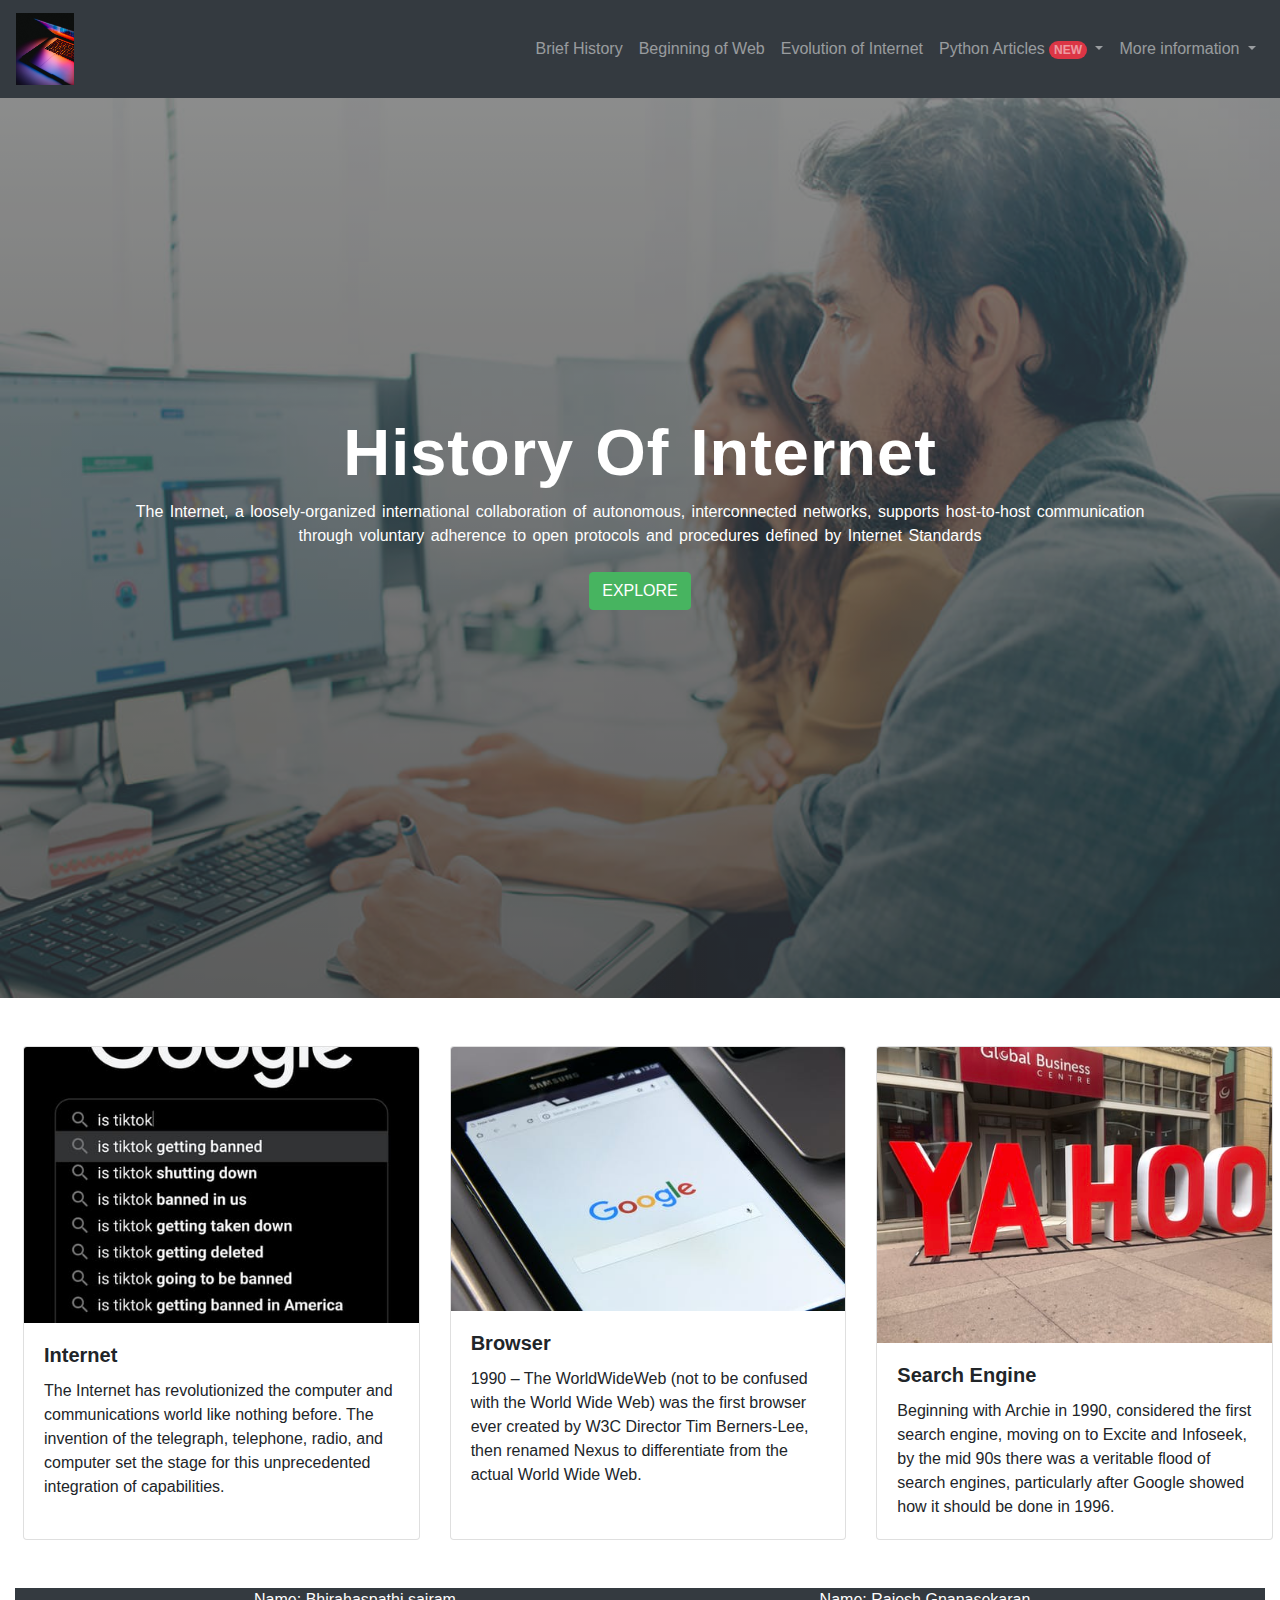
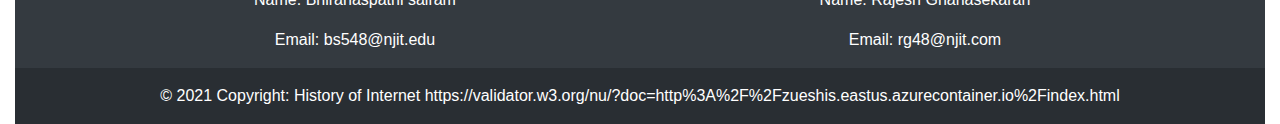
<file: public_html/index.html>
<!DOCTYPE html>
<html lang="en" xmlns="http://www.w3.org/1999/xhtml">
<head>
    <meta charset="UTF-8">
    <title>Internet History</title>
    <link rel="stylesheet" href="./css/index.css">
    <meta name="viewport" content="width=device-width, initial-scale=1, shrink-to-fit=no">
    <link rel="stylesheet" href="https://stackpath.bootstrapcdn.com/bootstrap/4.3.1/css/bootstrap.min.css" integrity="sha384-ggOyR0iXCbMQv3Xipma34MD+dH/1fQ784/j6cY/iJTQUOhcWr7x9JvoRxT2MZw1T" crossorigin="anonymous">
    <!-- Latest compiled and minified CSS -->
    <link rel="stylesheet" href="https://maxcdn.bootstrapcdn.com/bootstrap/4.0.0/css/bootstrap.min.css" integrity="sha384-Gn5384xqQ1aoWXA+058RXPxPg6fy4IWvTNh0E263XmFcJlSAwiGgFAW/dAiS6JXm" crossorigin="anonymous">
    <link rel="shortcut icon" type ="images/png" href="images/favicon.png">
    <link rel="shortcut icon" type ="images/png" href="https://github.com/Rajesh007x/internetHistory/tree/master/public_html/images/favicon.png">
     <script type="text/javascript" src="countdown.js"></script>
</head>
<body>
<script src="https://ajax.googleapis.com/ajax/libs/jquery/3.5.1/jquery.min.js"></script>
<script src="https://code.jquery.com/jquery-3.2.1.slim.min.js" integrity="sha384-KJ3o2DKtIkvYIK3UENzmM7KCkRr/rE9/Qpg6aAZGJwFDMVNA/GpGFF93hXpG5KkN" crossorigin="anonymous"></script>
<script src="https://cdnjs.cloudflare.com/ajax/libs/popper.js/1.12.9/umd/popper.min.js" integrity="sha384-ApNbgh9B+Y1QKtv3Rn7W3mgPxhU9K/ScQsAP7hUibX39j7fakFPskvXusvfa0b4Q" crossorigin="anonymous"></script>
<script src="https://maxcdn.bootstrapcdn.com/bootstrap/4.0.0/js/bootstrap.min.js" integrity="sha384-JZR6Spejh4U02d8jOt6vLEHfe/JQGiRRSQQxSfFWpi1MquVdAyjUar5+76PVCmYl" crossorigin="anonymous"></script>
<script type="text/javascript" src="countdown.js"></script>
<nav class="navbar navbar-expand-lg navbar-dark bg-dark">
    <a class="navbar-brand active" href="index.html" ><img src="images/logo.jpg" class="img-responsive" alt="logo" onclick="settimer();"></a>
    <button class="navbar-toggler "  type="button" data-toggle="collapse" data-target="#navbarNavDropdown" aria-controls="navbarNavDropdown" aria-expanded="false" aria-label="Toggle navigation">
        <span class="navbar-toggler-icon"></span>
    </button>
    <div class="collapse navbar-collapse justify-content-end" id="navbarNavDropdown">
        <ul class="navbar-nav">
          <li class="nav-item text-white blockquote">
            <p class="mb-0" id="timer_value"></p>
          </li>
            <li class="nav-item">
                <a class="nav-link" href="history.html" >Brief History <span class="sr-only">(current)</span></a>
            </li>
            <li class="nav-item">
                <a class="nav-link" href="web.html">Beginning of Web</a>
            </li>
            <li class="nav-item">
                <a class="nav-link" href="evolution.html">Evolution of Internet</a>
            </li>
          <li class="nav-item dropdown">
            <a class="nav-link dropdown-toggle" href="#" id="navbarDropdownMenuLink1" data-toggle="dropdown" aria-haspopup="true" aria-expanded="false">
              Python Articles
              <span class="badge rounded-pill bg-danger">NEW</span>
            </a>
            <div class="dropdown-menu" aria-labelledby="navbarDropdownMenuLink1">
              <a class="dropdown-item" href="Article1_RJ.html">Pylint[Tips & Tricks]</a>
              <a class="dropdown-item" href="Article2_RJ.html">AAA Testing</a>
              <a class="dropdown-item" href="Article3_RJ.html">OOPs Concept</a>
              <a class="dropdown-item" href="SoC.html">Soc[Separation of Concern]</a>
              <a class="dropdown-item" href="Timer.html">Date Timer added <span class="badge badge-danger">New</span>  </a>


            </div>
          </li>
            <li class="nav-item dropdown">
                <a class="nav-link dropdown-toggle" href="#" id="navbarDropdownMenuLink" data-toggle="dropdown" aria-haspopup="true" aria-expanded="false">
                    More information
                </a>
                <div class="dropdown-menu" aria-labelledby="navbarDropdownMenuLink">
                    <a class="dropdown-item" href="software.html">IBM/Microsoft</a>
                    <a class="dropdown-item" href="majorEvents.html">Major Events</a>
                    <a class="dropdown-item" href="1996.html">Year 1995 onwards</a>
                </div>
            </li>
        </ul>
    </div>
</nav>

<div class="container-fluid">
    <div class="row max-height justify-content-center align-items-center">
        <div class="col-10 mx-auto banner text-center">
                <h1 class="text-capitalize">History Of Internet</h1>
                <p>
                    The Internet, a loosely-organized international collaboration of autonomous, interconnected networks,
                    supports host-to-host communication through voluntary adherence to open protocols and procedures
                    defined by Internet Standards
                </p>
            <a href="history.html" class="btn btn-success text-uppercase my-2">explore</a>
        </div>
</div>
</div>



<div class="container-fluid py-5 mx-2">
    <div class="row">
        <div class="col-lg-4 col-md-6 d-flex align-items-stretch">
            <div class="card">
                <img src="./images/card1.jpg" class="card-img-top" alt="card1">
                <div class="card-body">
                    <h5 class="card-title" style="font-weight: bold">Internet</h5>
                    <p class="card-text">The Internet has revolutionized the computer and communications world like nothing before. The invention of the telegraph, telephone, radio,
                        and computer set the stage for this unprecedented integration of capabilities.</p>
                </div>
            </div>
        </div>
        <div class="col-lg-4 col-md-6 d-flex align-items-stretch">
            <div class="card">
                <img src="./images/card2.jpeg" class="card-img-top" alt="card2">
                <div class="card-body">
                    <h5 class="card-title" style="font-weight: bold">Browser</h5>
                    <p class="card-text">1990 – The WorldWideWeb (not to be confused with the World Wide Web) was the first browser ever created by W3C Director Tim Berners-Lee,
                        then renamed Nexus to differentiate from the actual World Wide Web.</p>
                </div>
            </div>
        </div>
        <div class="col-lg-4 col-md-6 d-flex align-items-stretch">
            <div class="card">
                <img src="./images/yahoo.jpg" class="card-img-top" alt="yahoo">
                <div class="card-body">
                    <h5 class="card-title" style="font-weight: bold">Search Engine</h5>
                    <p class="card-text">Beginning with Archie in 1990, considered the first search engine, moving on to Excite and Infoseek, by the mid 90s there was a veritable flood of search engines,
                        particularly after Google showed how it should be done in 1996.</p>
                </div>
            </div>
        </div>
    </div>
</div>

<!-- Remove the container if you want to extend the Footer to full width. -->
<div class="container-fluid">
    <footer class="bg-dark text-center text-white">
        <div class="container">
            <div class="row">
                <div class="col-lg-6">
                    <p>Name: Bhirahaspathi sairam</p>
                    <p>Email: bs548@njit.edu</p>
                </div>
                <div class="col-lg-6">
                    <p>Name: Rajesh Gnanasekaran</p>
                    <p>Email: rg48@njit.com</p>
                </div>
            </div>
        </div>
        <!-- Grid container -->

        <!-- Copyright -->
        <div class="text-center p-3" style="background-color: rgba(0, 0, 0, 0.2);">
            © 2021 Copyright:
            <a class="text-white" href="#">History of Internet</a>
            <a class="text-white" href="https://validator.w3.org/nu/?doc=http%3A%2F%2Fzueshis.eastus.azurecontainer.io%2Findex.html">
                https://validator.w3.org/nu/?doc=http%3A%2F%2Fzueshis.eastus.azurecontainer.io%2Findex.html</a>
        </div>
        <!-- Copyright -->
    </footer>

</div>
<!-- End of .container -->

</body>
</html>
</file>
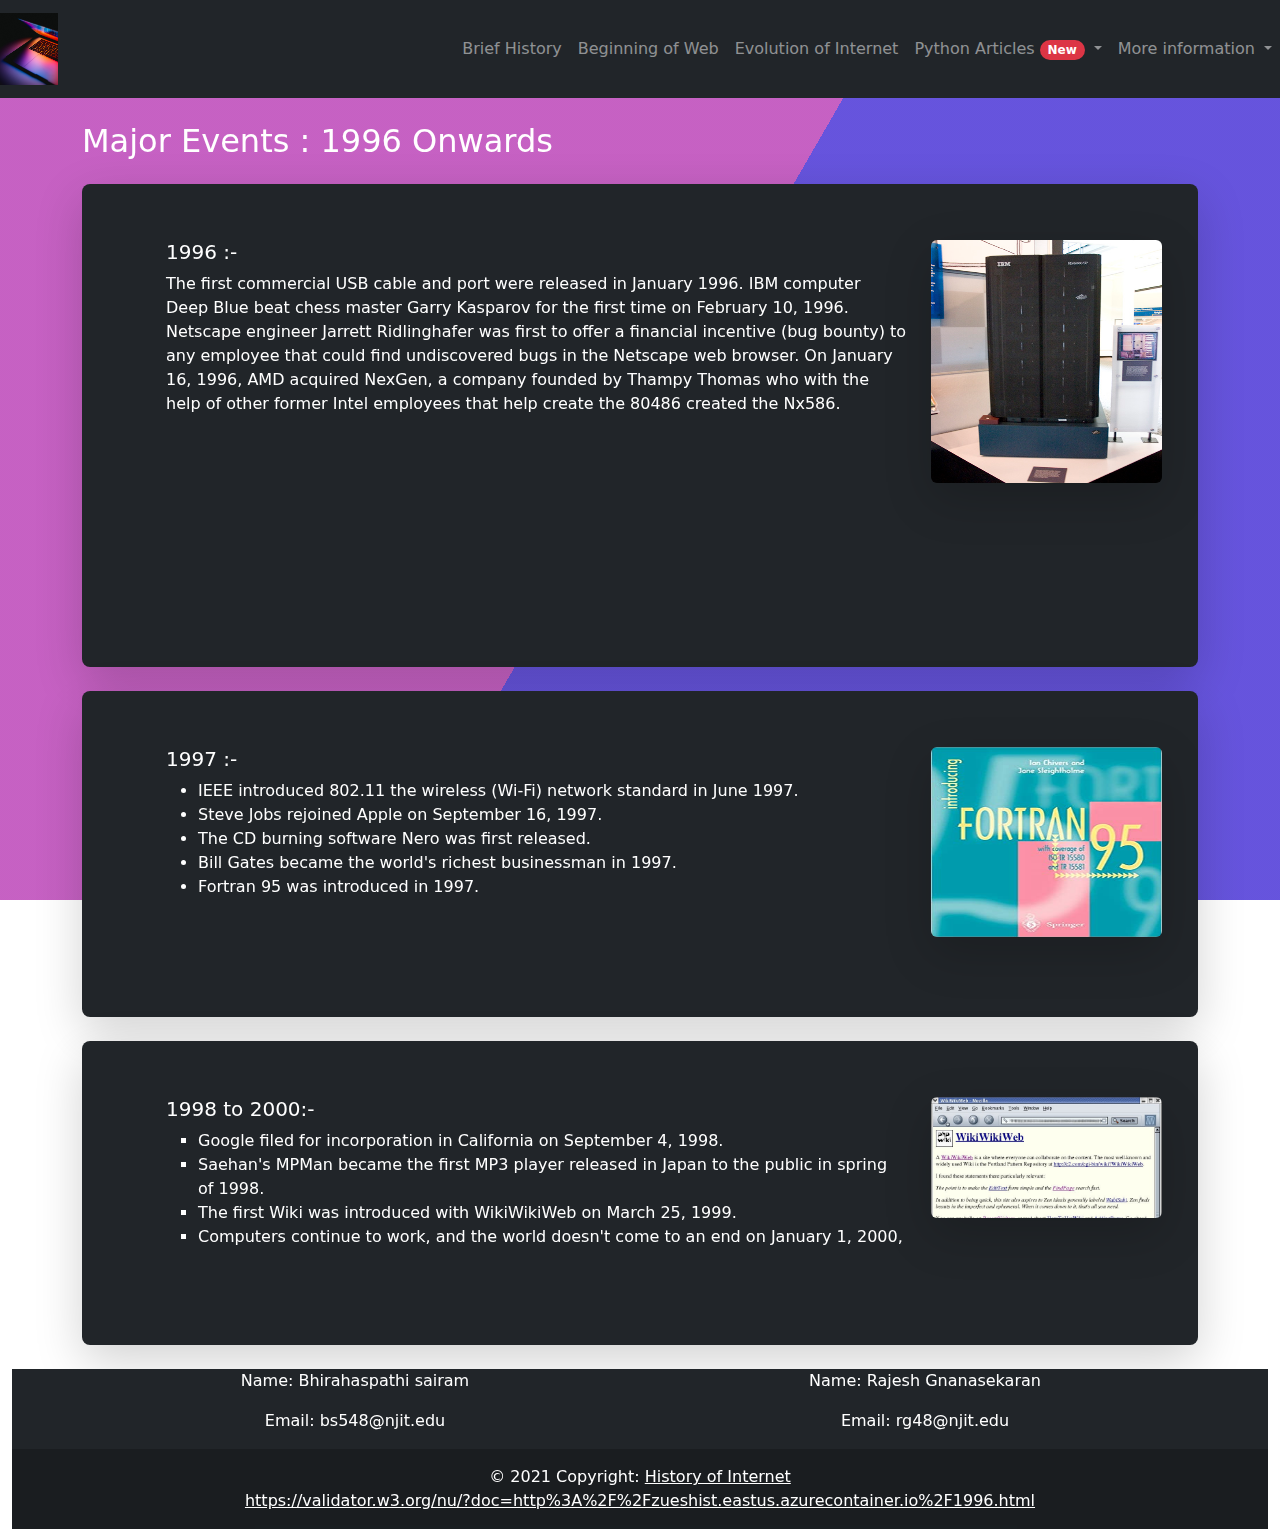
<file: public_html/1996.html>
<!DOCTYPE html>
<html lang="en">
<head>
    <meta charset="UTF-8">
    <link rel="stylesheet" href="css/1996.css">
    <title>Major Events 1996 onwards </title>
    <meta name="viewport" content="width=device-width, initial-scale=1, shrink-to-fit=no">
    <link rel="stylesheet" href="https://stackpath.bootstrapcdn.com/bootstrap/4.3.1/css/bootstrap.min.css" integrity="sha384-ggOyR0iXCbMQv3Xipma34MD+dH/1fQ784/j6cY/iJTQUOhcWr7x9JvoRxT2MZw1T" crossorigin="anonymous">
    <!-- Latest compiled and minified CSS -->
    <link rel="stylesheet" href="https://maxcdn.bootstrapcdn.com/bootstrap/4.0.0/css/bootstrap.min.css" integrity="sha384-Gn5384xqQ1aoWXA+058RXPxPg6fy4IWvTNh0E263XmFcJlSAwiGgFAW/dAiS6JXm" crossorigin="anonymous">
    <meta name="viewport" content="width=device-width, initial-scale=1">
    <link href="https://cdn.jsdelivr.net/npm/bootstrap@5.0.2/dist/css/bootstrap.min.css" rel="stylesheet">
    <script src="https://cdn.jsdelivr.net/npm/bootstrap@5.0.2/dist/js/bootstrap.bundle.min.js"></script>
    <link rel="shortcut icon" type ="images/png" href="images/favicon.png">
</head>
<body>
<div class="header ">
    <nav class="navbar navbar-expand-lg navbar-dark bg-dark my-0">
        <a class="navbar-brand" href="index.html"><img src="images/logo.jpg" class="img-responsive" alt="logo"></a>
        <button class="navbar-toggler" type="button" data-toggle="collapse" data-target="#navbarNavDropdown" aria-controls="navbarNavDropdown" aria-expanded="false" aria-label="Toggle navigation">
            <span class="navbar-toggler-icon"></span>
        </button>
        <div class="collapse navbar-collapse justify-content-end" id="navbarNavDropdown">
            <ul class="navbar-nav">
                <li class="nav-item">
                    <a class="nav-link" href="history.html">Brief History</a>
                </li>
                <li class="nav-item">
                    <a class="nav-link" href="web.html">Beginning of Web<span class="sr-only">(current)</span></a>
                </li>
                <li class="nav-item">
                    <a class="nav-link" href="evolution.html">Evolution of Internet</a>
                </li>
              <li class="nav-item dropdown">
                <a class="nav-link dropdown-toggle" href="#" id="navbarDropdownMenuLink1" data-toggle="dropdown" aria-haspopup="true" aria-expanded="false">
                  Python Articles
                  <span class="badge rounded-pill bg-danger">New</span>
                </a>
                <div class="dropdown-menu" aria-labelledby="navbarDropdownMenuLink1">
                  <a class="dropdown-item" href="Article1_RJ.html">Pylint[Tips & Tricks]</a>
                  <a class="dropdown-item" href="Article2_RJ.html">AAA Testing</a>
                  <a class="dropdown-item" href="Article3_RJ.html">OOPs Concept</a>
                  <a class="dropdown-item" href="SoC.html">Soc[Separation of Concern]</a>
                  <a class="dropdown-item" href="Timer.html">Date Timer added</a>
                </div>
              </li>
                <li class="nav-item dropdown">
                    <a class="nav-link dropdown-toggle" href="#" id="navbarDropdownMenuLink" data-toggle="dropdown" aria-haspopup="true" aria-expanded="false">
                        More information
                    </a>
                    <div class="dropdown-menu" aria-labelledby="navbarDropdownMenuLink">
                        <a class="dropdown-item" href="software.html">IBM/Microsoft</a>
                        <a class="dropdown-item" href="majorEvents.html">Major Events</a>
                        <a class="dropdown-item" href="1996.html">Year 1995 onwards</a>
                    </div>
                </li>
            </ul>
        </div>
    </nav>
</div>
<div class="container">
        <div class="bg"></div>
        <div class="bg bg2"></div>
        <div class="bg bg3"></div>
    <br>
<h2 style="color: white">Major Events : 1996 Onwards</h2>
    <div class="p-5 my-4 bg-dark text-white rounded-3 shadow-lg p-3 rounded ">
        <div class="container-fluid py-2 mx-4">
            <div class="row mb-4">
                <div class="col-lg-9">
                    <h5 class="mt-0">1996 :-</h5>
                    <p>The first commercial USB cable and port were released in January 1996.
                        IBM computer Deep Blue beat chess master Garry Kasparov for the first time on February 10, 1996.
                        Netscape engineer Jarrett Ridlinghafer was first to offer a financial incentive (bug bounty) to any employee that could find undiscovered bugs in the Netscape web browser.
                        On January 16, 1996, AMD acquired NexGen, a company founded by Thampy Thomas who with the help of other former Intel employees that help create the 80486 created the Nx586.
                    </p>
                </div>
                <div class="col-lg-3">
                    <img class="mr-3 rounded shadow-lg" src="images/Deep_Blue.jpg"  alt="deepblue" height="70%">
                </div>
            </div>
        </div>
    </div>

    <div class="p-5 my-4 bg-dark text-white rounded-3 shadow-lg p-3 rounded ">
        <div class="container-fluid py-2 mx-4">
            <div class="row mb-4">
                <div class="col-lg-9">
                    <h5 class="mt-0">1997 :-</h5>

                    <ul>
                        <li>IEEE introduced 802.11 the wireless (Wi-Fi) network standard in June 1997.</li>
                        <li>Steve Jobs rejoined Apple on September 16, 1997.</li>
                        <li>The CD burning software Nero was first released.</li>
                        <li>Bill Gates became the world's richest businessman in 1997.</li>
                        <li>Fortran 95 was introduced in 1997.</li>
                    </ul>
                </div>
                <div class="col-lg-3">
                    <img class="mr-3 rounded shadow-lg" src="images/fortran.jpg" width="190" height="190" alt="fortran">
                </div>
            </div>
        </div>
    </div>

    <div class="p-5 my-4 bg-dark text-white rounded-3 shadow-lg p-3 rounded ">
        <div class="container-fluid py-2 mx-4">
            <div class="row mb-4">
                <div class="col-lg-9">
                    <h5 class="mt-0">1998 to 2000:-</h5>
                    <ul class="a">
                        <li>Google filed for incorporation in California on September 4, 1998.</li>
                        <li>Saehan's MPMan became the first MP3 player released in Japan to the public in spring of 1998.</li>
                        <li>The first Wiki was introduced with WikiWikiWeb on March 25, 1999.</li>
                        <li>Computers continue to work, and the world doesn't come to an end on January 1, 2000,</li>
                    </ul>
                </div>
                <div class="col-lg-3">
                    <img class="mr-3 rounded shadow-lg" src="images/wikiwikiweb.jpg"  alt="wiki">
                </div>
            </div>
        </div>
    </div>
</div>

<!-- Remove the container if you want to extend the Footer to full width. -->
<div class="container-fluid">
    <footer class="bg-dark text-center text-white">

        <div class="container">
            <div class="row">
                <div class="col-lg-6">
                    <p>Name: Bhirahaspathi sairam</p>
                    <p>Email: bs548@njit.edu</p>
                </div>
                <div class="col-lg-6">
                    <p>Name: Rajesh Gnanasekaran</p>
                    <p>Email: rg48@njit.edu</p>
                </div>

            </div>

        </div>
        <!-- Grid container -->

        <!-- Copyright -->
        <div class="text-center p-3" style="background-color: rgba(0, 0, 0, 0.2);">
            © 2021 Copyright:
            <a class="text-white" href="#">History of Internet</a>
            <div>
            <a class="text-white" href="https://validator.w3.org/nu/?doc=http%3A%2F%2Fzueshist.eastus.azurecontainer.io%2F1996.html">
                https://validator.w3.org/nu/?doc=http%3A%2F%2Fzueshist.eastus.azurecontainer.io%2F1996.html
            </a>
                </div>
        </div>
        <!-- Copyright -->
    </footer>
</div>
<!-- End of .container -->
<!-- jQuery library -->
<script src="https://ajax.googleapis.com/ajax/libs/jquery/3.5.1/jquery.min.js"></script>
<script src="https://code.jquery.com/jquery-3.2.1.slim.min.js" integrity="sha384-KJ3o2DKtIkvYIK3UENzmM7KCkRr/rE9/Qpg6aAZGJwFDMVNA/GpGFF93hXpG5KkN" crossorigin="anonymous"></script>
<script src="https://cdnjs.cloudflare.com/ajax/libs/popper.js/1.12.9/umd/popper.min.js" integrity="sha384-ApNbgh9B+Y1QKtv3Rn7W3mgPxhU9K/ScQsAP7hUibX39j7fakFPskvXusvfa0b4Q" crossorigin="anonymous"></script>
<script src="https://maxcdn.bootstrapcdn.com/bootstrap/4.0.0/js/bootstrap.min.js" integrity="sha384-JZR6Spejh4U02d8jOt6vLEHfe/JQGiRRSQQxSfFWpi1MquVdAyjUar5+76PVCmYl" crossorigin="anonymous"></script>
</body>
</html>
</file>
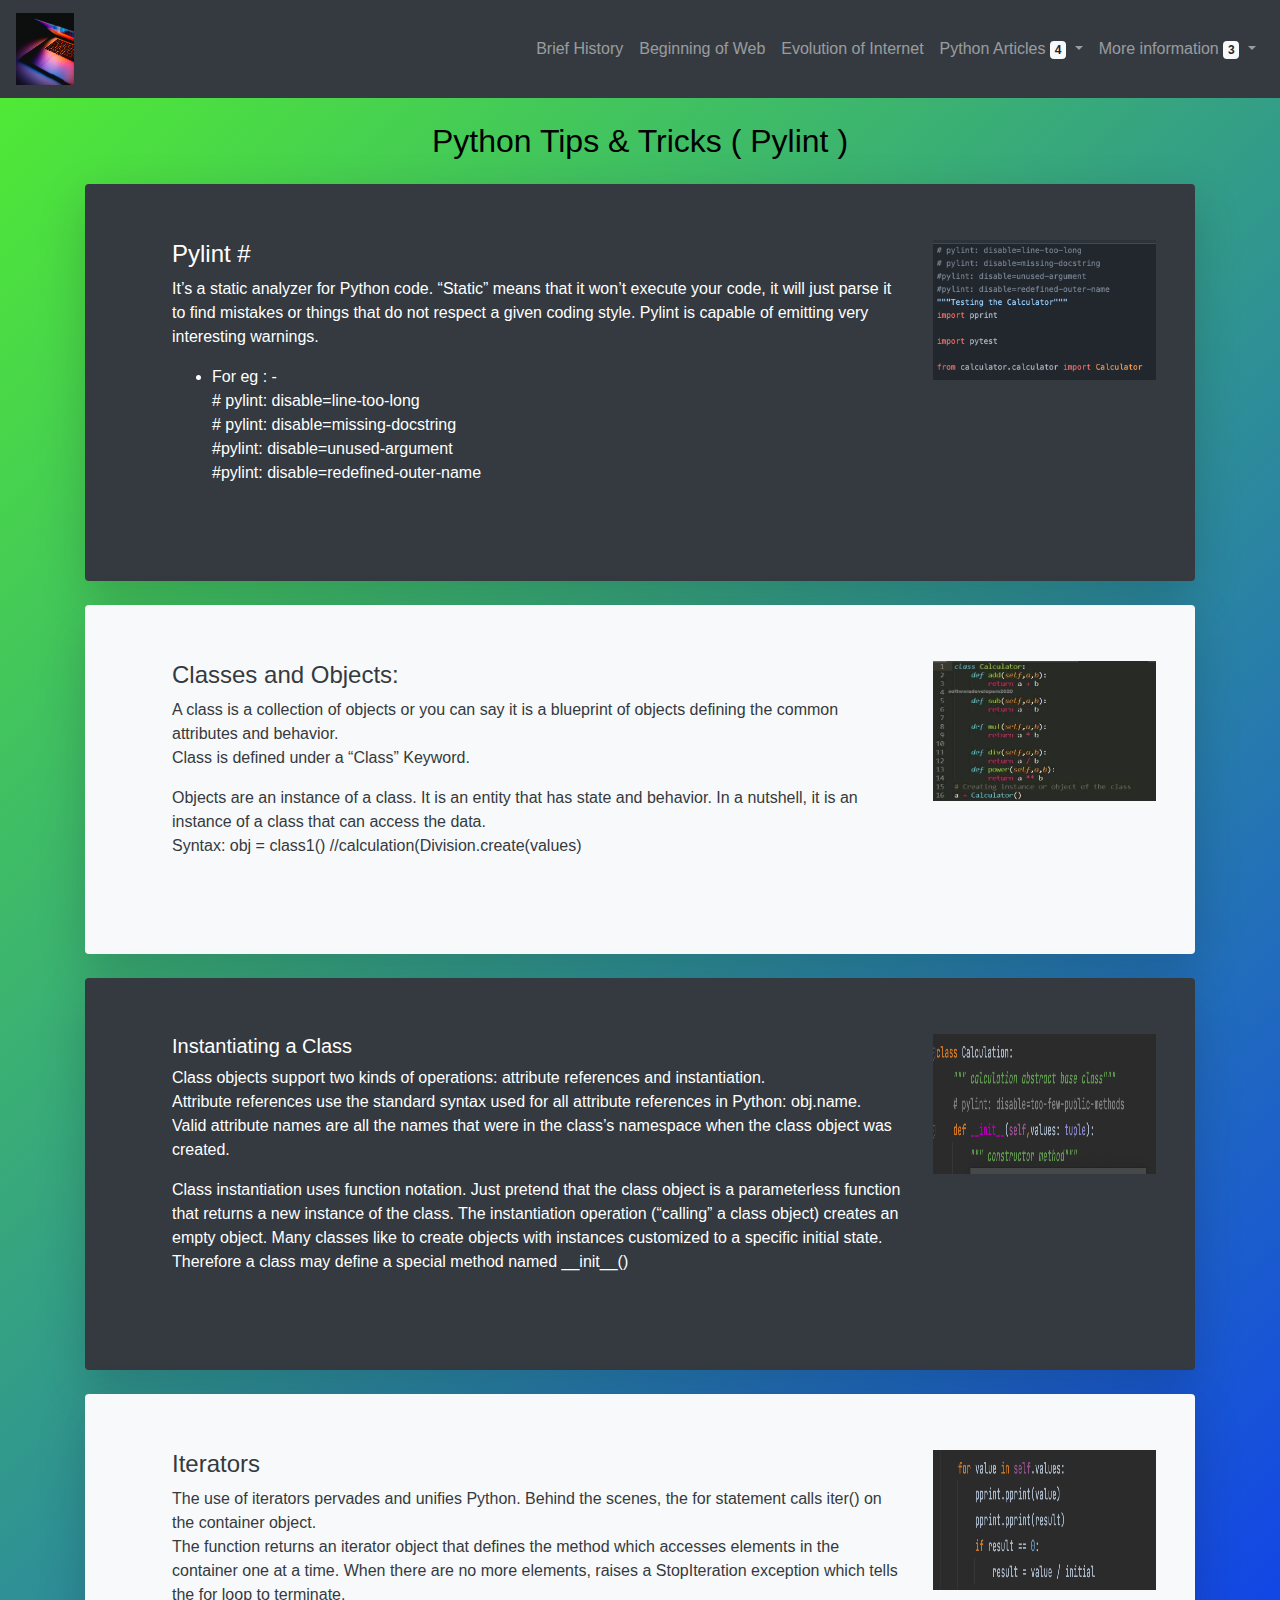
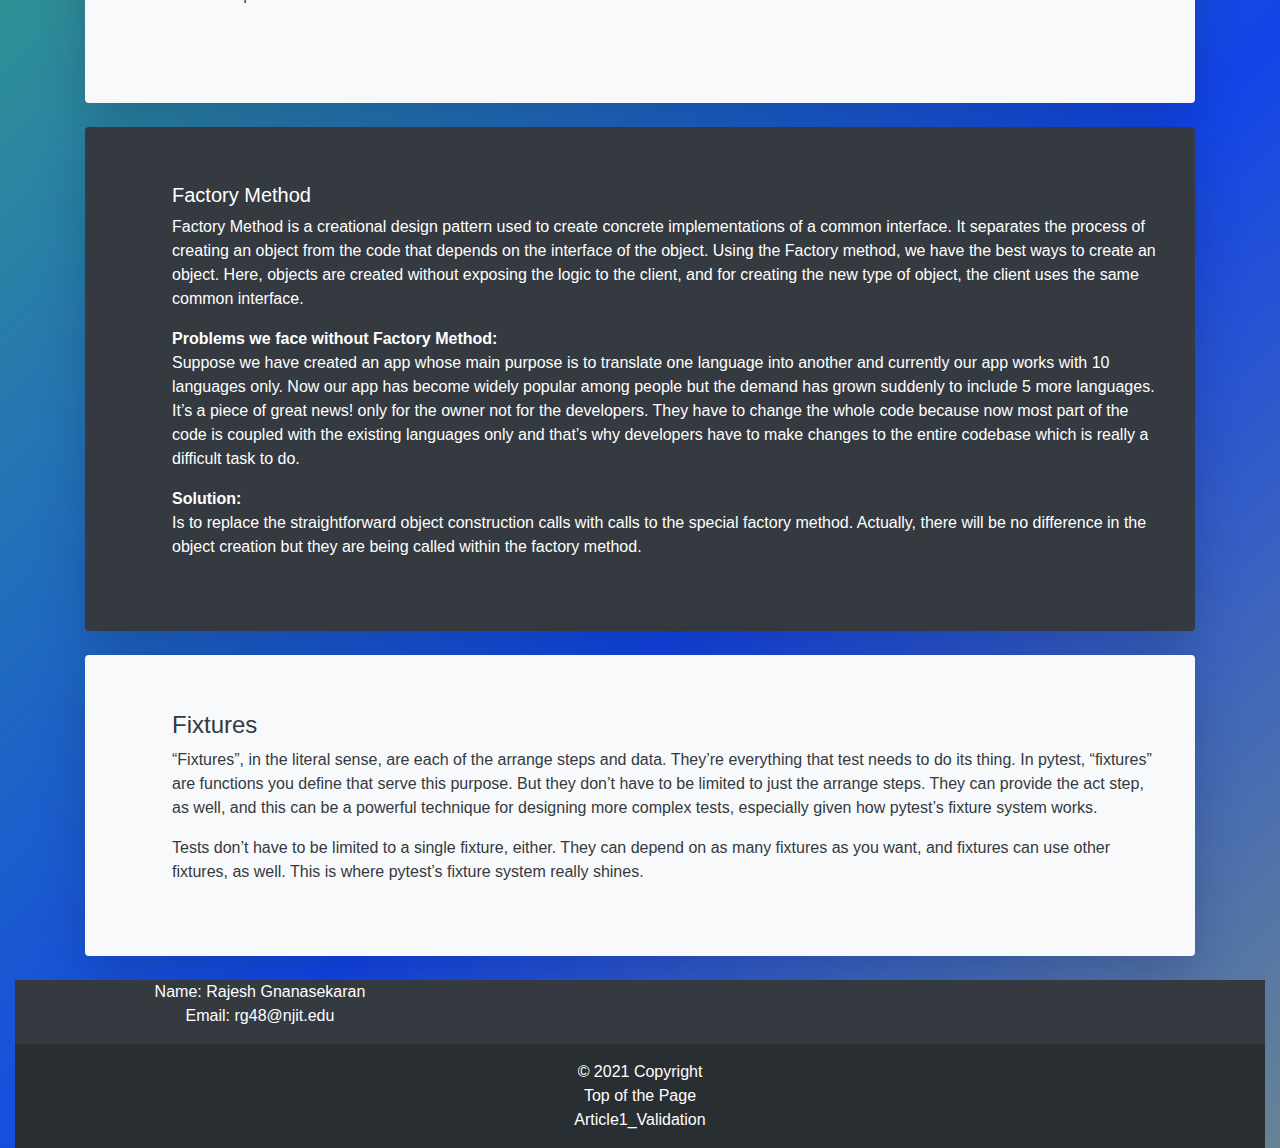
<file: public_html/Article1_RJ.html>
<!DOCTYPE html>
<html lang="en" xmlns="http://www.w3.org/1999/xhtml">
<head>
    <meta charset="UTF-8">
    <title>Pylint_Article1</title>
    <link rel="stylesheet" href="css/Article1_RJ.css">
    <meta name="viewport" content="width=device-width, initial-scale=1, shrink-to-fit=no">
    <link rel="stylesheet" href="https://stackpath.bootstrapcdn.com/bootstrap/4.3.1/css/bootstrap.min.css" integrity="sha384-ggOyR0iXCbMQv3Xipma34MD+dH/1fQ784/j6cY/iJTQUOhcWr7x9JvoRxT2MZw1T" crossorigin="anonymous">
    <!-- Latest compiled and minified CSS -->
    <link rel="stylesheet" href="https://maxcdn.bootstrapcdn.com/bootstrap/4.0.0/css/bootstrap.min.css" integrity="sha384-Gn5384xqQ1aoWXA+058RXPxPg6fy4IWvTNh0E263XmFcJlSAwiGgFAW/dAiS6JXm" crossorigin="anonymous">
    <script src="https://cdn.jsdelivr.net/npm/bootstrap@5.0.2/dist/js/bootstrap.bundle.min.js"></script>
    <link rel="shortcut icon" type ="images/png" href="images/favicon.png">
</head>
<body>
<script src="https://ajax.googleapis.com/ajax/libs/jquery/3.5.1/jquery.min.js"></script>
<script src="https://code.jquery.com/jquery-3.2.1.slim.min.js" integrity="sha384-KJ3o2DKtIkvYIK3UENzmM7KCkRr/rE9/Qpg6aAZGJwFDMVNA/GpGFF93hXpG5KkN" crossorigin="anonymous"></script>
<script src="https://cdnjs.cloudflare.com/ajax/libs/popper.js/1.12.9/umd/popper.min.js" integrity="sha384-ApNbgh9B+Y1QKtv3Rn7W3mgPxhU9K/ScQsAP7hUibX39j7fakFPskvXusvfa0b4Q" crossorigin="anonymous"></script>
<script src="https://maxcdn.bootstrapcdn.com/bootstrap/4.0.0/js/bootstrap.min.js" integrity="sha384-JZR6Spejh4U02d8jOt6vLEHfe/JQGiRRSQQxSfFWpi1MquVdAyjUar5+76PVCmYl" crossorigin="anonymous"></script>

<nav class="navbar navbar-expand-lg navbar-dark bg-dark">
    <a class="navbar-brand" href="index.html"><img src="images/logo.jpg" class="img-responsive" alt="logo"></a>
    <button class="navbar-toggler" type="button" data-toggle="collapse" data-target="#navbarNavDropdown" aria-controls="navbarNavDropdown" aria-expanded="false" aria-label="Toggle navigation">
        <span class="navbar-toggler-icon"></span>
    </button>
    <div class="collapse navbar-collapse justify-content-end" id="navbarNavDropdown">
        <ul class="navbar-nav">
            <li class="nav-item ">
                <a class="nav-link" href="history.html">Brief History<span class="sr-only">(current)</span></a>
            </li>
            <li class="nav-item">
                <a class="nav-link" href="web.html">Beginning of Web</a>
            </li>
            <li class="nav-item">
                <a class="nav-link" href="evolution.html">Evolution of Internet</a>
            </li>
          <li class="nav-item dropdown">
            <a class="nav-link dropdown-toggle" href="#" id="navbarDropdownMenuLink1" data-toggle="dropdown" aria-haspopup="true" aria-expanded="false">
              Python Articles
              <span class="badge badge-light">4</span>
            </a>
            <div class="dropdown-menu" aria-labelledby="navbarDropdownMenuLink1">
              <a class="dropdown-item active" href="Article1_RJ.html">Pylint[Tips & Tricks]</a>
              <a class="dropdown-item" href="Article2_RJ.html">AAA Testing</a>
              <a class="dropdown-item" href="Article3_RJ.html">OOPs Concept</a>
              <a class="dropdown-item" href="SoC.html">Soc[Separation of Concern]</a>
              <a class="dropdown-item" href="Timer.html">Date Timer added</a>
            </div>
          </li>
            <li class="nav-item dropdown">
                <a class="nav-link dropdown-toggle" href="#" id="navbarDropdownMenuLink" data-toggle="dropdown" aria-haspopup="true" aria-expanded="false">
                    More information
                  <span class="badge badge-light">3</span>
                </a>
                <div class="dropdown-menu" aria-labelledby="navbarDropdownMenuLink">
                    <a class="dropdown-item" href="software.html">IBM/Microsoft</a>
                    <a class="dropdown-item" href="majorEvents.html">Major Events</a>
                    <a class="dropdown-item" href="1996.html">Year 1995 onwards</a>
                </div>
            </li>
        </ul>
    </div>
</nav>
<div class="container">
    <br>
    <h2 class="text-center" style="color: black">Python Tips & Tricks ( Pylint )</h2>
    <div class="p-5 my-4 bg-dark text-white rounded-3 info shadow-lg p-3 bg-body rounded">
        <div class="container-fluid py-2 mx-4">
            <div class="row mb-4">
                <div class="col-lg-9">
                    <h4>Pylint #</h4>
                    <p>
                        It’s a static analyzer for Python code. “Static” means that it won’t execute your code,
                        it will just parse it to find mistakes or things that do not respect a given coding style.
                        Pylint is capable of emitting very interesting warnings.

                    </p>
                    <ul>
                        <li>
                            For eg : - <br>
                            # pylint: disable=line-too-long <br>
                            # pylint: disable=missing-docstring <br>
                            #pylint: disable=unused-argument <br>
                            #pylint: disable=redefined-outer-name <br>
                        </li>
                    </ul>

                </div>
                <div class="col-lg-3">
                  <div class="bg-image hover-zoom">
                    <img src="images/pylint.png"  alt="pylint">
                  </div>
                </div>
            </div>
        </div>
    </div>

    <div class="p-5 my-4 bg-light text-dark rounded-3 info shadow-lg p-3 bg-body rounded">
        <div class="container-fluid py-2 mx-4">
            <div class="row mb-4">
                <div class="col-lg-9">
                    <h4>Classes and Objects:</h4>
                    <p>A class is a collection of objects or you can say it is a blueprint of objects defining the common attributes and behavior.
                        <br>Class is defined under a “Class” Keyword.
                    </p>
                    <p>Objects are an instance of a class. It is an entity that has state and behavior.
                        In a nutshell, it is an instance of a class that can access the data.
                        <br>Syntax: obj = class1() //calculation(Division.create(values)
                    </p>
                </div>
              <div class="col-lg-3">
              <!--<div class="zoom">-->
                <img src="images/class1.jpg" alt="class1" width="180" height="140">
              <!--</div>-->
            </div>
            </div>
        </div>
    </div>

    <div class="p-5 my-4 bg-dark text-white rounded-3 info shadow-lg p-3 bg-body rounded">
        <div class="container-fluid py-2 mx-4">
            <div class="row mb-4">
                <div class="col-lg-9">
                    <h5 class="mt-0"> Instantiating a Class</h5>
                    <p>Class objects support two kinds of operations: attribute references and instantiation.<br>
                        Attribute references use the standard syntax used for all attribute references in Python: obj.name. <br>
                        Valid attribute names are all the names that were in the class’s namespace when the class object was created.
                    </p>
                    <p>
                        Class instantiation uses function notation. Just pretend that the class object is a parameterless function that returns a new instance of the class.
                        The instantiation operation (“calling” a class object) creates an empty object. Many classes like to create objects with instances customized to a specific initial state.
                        Therefore a class may define a special method named __init__()
                    </p>
                </div>
                <div class="col-lg-3">
                    <img src="images/init.png" alt="iter" height="140">
                </div>
            </div>
        </div>
    </div>

    <div class="p-5 my-4 bg-light text-dark rounded-3 info shadow-lg p-3 bg-body rounded">
        <div class="container-fluid py-2 mx-4">
            <div class="row mb-4">
                <div class="col-lg-9">
                    <h4>Iterators</h4>
                    <p>The use of iterators pervades and unifies Python. Behind the scenes, the for statement calls iter() on the container object.
                        <br>The function returns an iterator object that defines the method which accesses elements in the container one at a time.
                        When there are no more elements, raises a StopIteration exception which tells the for loop to terminate.
                    </p>
                </div>
                <div class="col-lg-3">
                    <img src="images/iter.png" alt="iter" width="180" height="140">
                </div>
            </div>
        </div>
    </div>

    <div class="p-5 my-4 bg-dark text-white rounded-3 info shadow-lg p-3 bg-body rounded">
        <div class="container-fluid py-2 mx-4">
            <!--<div class="row mb-4">-->
               <!-- <div class="col-lg-9">-->
                    <h5 class="mt-0"> Factory Method </h5>
                    <p>Factory Method is a creational design pattern used to create concrete implementations of a common interface.
                        It separates the process of creating an object from the code that depends on the interface of the object.
                        Using the Factory method, we have the best ways to create an object. Here, objects are created without exposing the logic to the client, and for creating the new type of object, the client uses the same common interface.
                    </p>
                    <p>
                        <b>Problems we face without Factory Method:</b><br>
                        Suppose we have created an app whose main purpose is to translate one language into another and currently our app works with 10 languages only. Now our app has become widely popular among people but the demand has grown suddenly to include 5 more languages.
                        It’s a piece of great news! only for the owner not for the developers. They have to change the whole code because now most part of the code is coupled with the existing languages only and that’s why developers have to make changes to the entire codebase which is really a difficult task to do.
                    </p>
                    <p>
                        <b> Solution: </b><br>
                        Is to replace the straightforward object construction calls with calls to the special factory method. Actually, there will be no difference in the object creation but they are being called within the factory method.
                    </p>
            <!-- </div>-->
            <!--</div>-->
        </div>
    </div>

    <div class="p-5 my-4 bg-light text-dark rounded-3 info shadow-lg p-3 bg-body rounded">
        <div class="container-fluid py-2 mx-4">
            <!--<div class="row mb-4">-->
                <!--<div class="col-lg-9">-->
                    <h4>Fixtures</h4>
                    <p>“Fixtures”, in the literal sense, are each of the arrange steps and data. They’re everything that test needs to do its thing.
                        In pytest, “fixtures” are functions you define that serve this purpose.
                        But they don’t have to be limited to just the arrange steps.
                        They can provide the act step, as well, and this can be a powerful technique for designing more complex tests, especially given how pytest’s fixture system works.
                    </p>
                    <p>
                        Tests don’t have to be limited to a single fixture, either. They can depend on as many fixtures as you want, and fixtures can use other fixtures, as well.
                        This is where pytest’s fixture system really shines.
                    </p>

                <!--</div> -->
            <!--</div>-->
        </div>
    </div>

</div>

<div class="container-fluid">

    <footer class="bg-dark text-center text-white">

        <div class="container">
            <div class="row">
                <div class="col-lg-4">
                    <p>Name: Rajesh Gnanasekaran <br>
                        Email: rg48@njit.edu</p>
                </div>

            </div>

        </div>
        <!-- Grid container -->

        <!-- Copyright -->
        <div class="text-center p-3" style="background-color: rgba(0, 0, 0, 0.2);">
            © 2021 Copyright
            <br>
            <a class="text-white" href="#">Top of the Page</a>
          <div>
            <a class="text-white" href="https://validator.w3.org/nu/?doc=https%3A%2F%2Frajesh007x.github.io%2FinternetHistory%2Fpublic_html%2FArticle1_RJ.html">
              Article1_Validation</a>
          </div>

        </div>
        <!-- Copyright -->
    </footer>

</div>
</body>
</html>
</file>
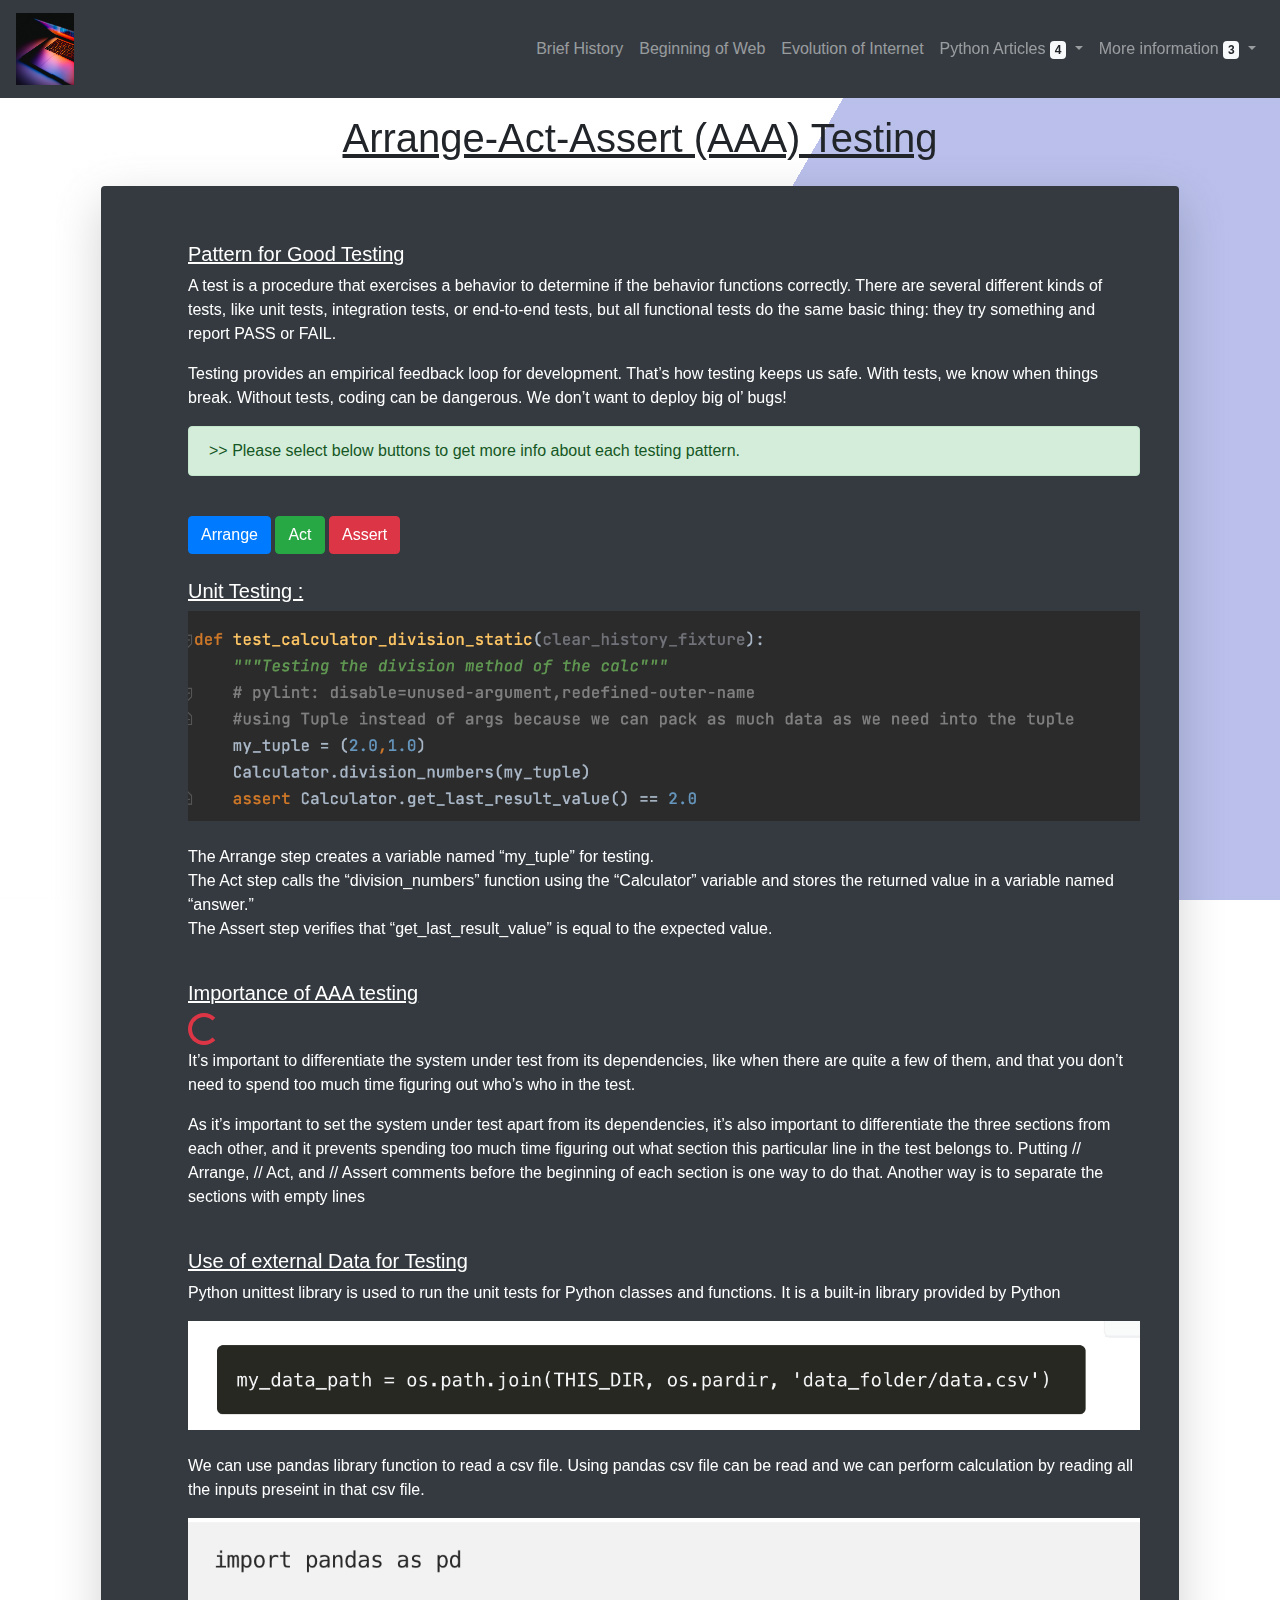
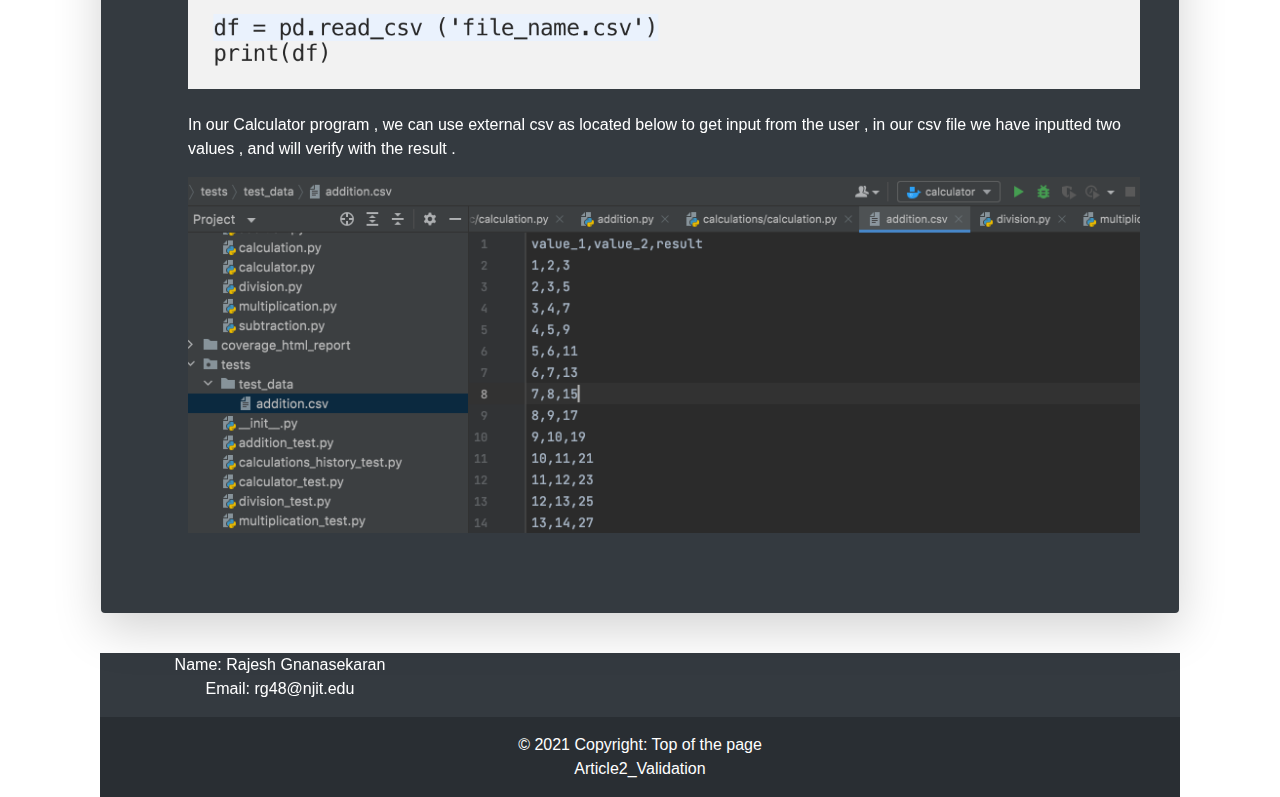
<file: public_html/Article2_RJ.html>
<!DOCTYPE html>
<html lang="en">
<head>
    <meta charset="UTF-8">
    <title>AAA testing in Python</title>
    <meta name="viewport" content="width=device-width, initial-scale=1, shrink-to-fit=no">
    <link rel="stylesheet" href="css/Article2_RJ.css">
    <link rel="stylesheet" href="https://stackpath.bootstrapcdn.com/bootstrap/4.3.1/css/bootstrap.min.css" integrity="sha384-ggOyR0iXCbMQv3Xipma34MD+dH/1fQ784/j6cY/iJTQUOhcWr7x9JvoRxT2MZw1T" crossorigin="anonymous">
    <!-- Latest compiled and minified CSS -->
    <link rel="stylesheet" href="https://maxcdn.bootstrapcdn.com/bootstrap/4.0.0/css/bootstrap.min.css" integrity="sha384-Gn5384xqQ1aoWXA+058RXPxPg6fy4IWvTNh0E263XmFcJlSAwiGgFAW/dAiS6JXm" crossorigin="anonymous">
    <link rel="shortcut icon" type ="images/png" href="images/favicon.png">
</head>
<body>
<script src="https://ajax.googleapis.com/ajax/libs/jquery/3.5.1/jquery.min.js"></script>
<script src="https://code.jquery.com/jquery-3.2.1.slim.min.js" integrity="sha384-KJ3o2DKtIkvYIK3UENzmM7KCkRr/rE9/Qpg6aAZGJwFDMVNA/GpGFF93hXpG5KkN" crossorigin="anonymous"></script>
<script src="https://cdnjs.cloudflare.com/ajax/libs/popper.js/1.12.9/umd/popper.min.js" integrity="sha384-ApNbgh9B+Y1QKtv3Rn7W3mgPxhU9K/ScQsAP7hUibX39j7fakFPskvXusvfa0b4Q" crossorigin="anonymous"></script>
<script src="https://maxcdn.bootstrapcdn.com/bootstrap/4.0.0/js/bootstrap.min.js" integrity="sha384-JZR6Spejh4U02d8jOt6vLEHfe/JQGiRRSQQxSfFWpi1MquVdAyjUar5+76PVCmYl" crossorigin="anonymous"></script>

<div class="header">
    <nav class="navbar navbar-expand-lg navbar-dark bg-dark my-0">
        <a class="navbar-brand" href="index.html"><img src="images/logo.jpg" alt="logo" class="img-responsive" ></a>
        <button class="navbar-toggler" type="button" data-toggle="collapse" data-target="#navbarNavDropdown" aria-controls="navbarNavDropdown" aria-expanded="false" aria-label="Toggle navigation">
            <span class="navbar-toggler-icon"></span>
        </button>
        <div class="collapse navbar-collapse justify-content-end" id="navbarNavDropdown">
            <ul class="navbar-nav">
                <li class="nav-item">
                    <a class="nav-link" href="history.html">Brief History</a>
                </li>
                <li class="nav-item">
                    <a class="nav-link" href="web.html">Beginning of Web<span class="sr-only">(current)</span></a>
                </li>
                <li class="nav-item">
                    <a class="nav-link" href="evolution.html">Evolution of Internet</a>
                </li>
              <li class="nav-item dropdown">
                <a class="nav-link dropdown-toggle" href="#" id="navbarDropdownMenuLink1" data-toggle="dropdown" aria-haspopup="true" aria-expanded="false">
                  Python Articles
                  <span class="badge badge-light">4</span>
                </a>
                <div class="dropdown-menu" aria-labelledby="navbarDropdownMenuLink1">
                  <a class="dropdown-item" href="Article1_RJ.html">Pylint[Tips & Tricks]</a>
                  <a class="dropdown-item active" href="Article2_RJ.html">AAA Testing</a>
                  <a class="dropdown-item" href="Article3_RJ.html">OOPs Concept</a>
                  <a class="dropdown-item" href="SoC.html">Soc[Separation of Concern]</a>
                  <a class="dropdown-item" href="Timer.html">Date Timer added</a>
                </div>
              </li>
                <li class="nav-item dropdown">
                    <a class="nav-link dropdown-toggle" href="#" id="navbarDropdownMenuLink" data-toggle="dropdown" aria-haspopup="true" aria-expanded="false">
                        More information
                      <span class="badge badge-light">3</span>
                    </a>
                    <div class="dropdown-menu" aria-labelledby="navbarDropdownMenuLink">
                        <a class="dropdown-item" href="software.html">IBM/Microsoft</a>
                        <a class="dropdown-item" href="majorEvents.html">Major Events</a>
                        <a class="dropdown-item" href="1996.html">Year 1995 onwards</a>
                    </div>
                </li>
            </ul>
        </div>
    </nav>
</div>
<div class="container">
    <div class="bg"></div>
    <div class="bg bg2"></div>
    <div class="bg bg3"></div>
<div class="container-fluid p-3">
    <div class="row">
        <div class="col">
            <h1 class="text-center"><u>Arrange-Act-Assert (AAA) Testing</u></h1>
            <div class="p-5 my-4 bg-dark text-white rounded-3 info shadow-lg p-3 bg-body rounded">
                <div class="container-fluid py-2 mx-4">
                    <h5 class="mt-0"><u> Pattern for Good Testing</u></h5>
                    <p>A test is a procedure that exercises a behavior to determine if the behavior functions correctly.
                        There are several different kinds of tests, like unit tests, integration tests, or end-to-end tests, but all functional tests do the same basic thing: they try something and report PASS or FAIL.
                    </p>
                    <p>
                        Testing provides an empirical feedback loop for development. That’s how testing keeps us safe. With tests, we know when things break.
                        Without tests, coding can be dangerous. We don’t want to deploy big ol’ bugs!<br>


                    </p>
                  <div class="alert alert-success" role="alert">

                       >> Please select below buttons to get more info about each testing pattern.
                    </div>
                  <br>

                        <a class="btn btn-primary" data-toggle="collapse" href="#multiCollapseExample1" role="button" aria-expanded="false" aria-controls="multiCollapseExample1">Arrange</a>
                        <button class="btn btn-success" type="button" data-toggle="collapse" data-target="#multiCollapseExample2" aria-expanded="false" aria-controls="multiCollapseExample2">Act</button>
                        <button class="btn btn-danger" type="button" data-toggle="collapse" data-target="#multiCollapseExample3" aria-expanded="false" aria-controls="multiCollapseExample3">Assert</button>

                    <div class="row">
                        <div class="col">
                            <div class="collapse multi-collapse" id="multiCollapseExample1">
                                <div class="card card-body bg-dark text-white">
                                    Arrange inputs and targets. Arrange steps should set up the test case. Does the test require any objects or special settings? Does it need to prep a database? Does it need to log into a web app? Handle all of these operations at the start of the test.
                                </div>
                            </div>
                        </div>
                        <div class="col">
                            <div class="collapse multi-collapse" id="multiCollapseExample2">
                                <div class="card card-body bg-dark text-white">
                                    Act on the target behavior. Act steps should cover the main thing to be tested. This could be calling a function or method, calling a REST API, or interacting with a web page. Keep actions focused on the target behavior.
                                </div>
                            </div>
                        </div>
                        <div class="col">
                            <div class="collapse multi-collapse" id="multiCollapseExample3">
                                <div class="card card-body bg-dark text-white">
                                    Assert expected outcomes. Act steps should elicit some sort of response. Assert steps verify the goodness or badness of that response. Sometimes, assertions are as simple as checking numeric or string values. Other times, they may require checking multiple facets of a system. Assertions will ultimately determine if the test passes or fails.
                                </div>
                            </div>
                        </div>
                    </div>
                    <br>

                    <h5 class="mt-0"><u> Unit Testing :</u> </h5>

                    <div class="text-center mb-4">
                        <img src="images/Unit_Testing1.png" alt="yahoo"/>
                    </div>
                    <p>
                        The Arrange step creates a variable named “my_tuple” for testing.<br>
                        The Act step calls the “division_numbers” function using the “Calculator” variable and stores the returned value in a variable named “answer.”<br>
                        The Assert step verifies that “get_last_result_value” is equal to the expected value.
                    </p>
                    <br>
                    <h5 class="mt-0"><u>Importance of AAA testing </u> </h5>
                  <div class="spinner-border text-danger" role="status">
                    <span class="visually-hidden"></span>
                  </div>
                    <p>
                        It’s important to differentiate the system under test from its dependencies, like when there are quite a few of them,
                        and that you don’t need to spend too much time figuring out who’s who in the test.</p>
                    <p>
                        As it’s important to set the system under test apart from its dependencies, it’s also important to differentiate the three sections from each other, and it prevents spending too much time figuring out what section this particular line in the test belongs to.
                        Putting // Arrange, // Act, and // Assert comments before the beginning of each section is one way to do that. Another way is to separate the sections with empty lines
                    </p>
                    <br>
                    <h5 class="mt-0"><u> Use of external Data for Testing </u> </h5>
                    <p>
                      Python unittest library is used to run the unit tests for Python classes and functions. It is a built-in library provided by Python</p>

                  <div class="text-center mb-4">
                    <img src="images/external.png" alt="external"/>
                  </div>
                  <p>
                    We can use pandas library function to read a csv file.
                    Using pandas csv file can be read and we can perform calculation by reading all the inputs preseint in that csv file.
                  </p>
                  <div class="text-center mb-4">
                    <img src="images/pandas.png" alt="external"/>
                  </div>
                  <p>
                    In our Calculator program , we can use external csv as located below to get input from the user ,
                    in our csv file we have inputted two values , and will verify with the result .
                  </p>
                  <div class="text-center mb-4">
                    <img src="images/exter.png" alt="external"/>
                  </div>

                </div>
            </div>


    </div>
</div>
</div>


<div class="container-fluid">
    <footer class="bg-dark text-center text-white">
        <div class="container">
            <div class="row">
                <div class="col-lg-4">
                    <p>Name: Rajesh Gnanasekaran <br>
                        Email: rg48@njit.edu</p>
                </div>
            </div>
        </div>
        <!-- Grid container -->

        <!-- Copyright -->
        <div class="text-center p-3" style="background-color: rgba(0, 0, 0, 0.2);">
            © 2021 Copyright:
            <a class="text-white" href="#">Top of the page</a>
          <div>
            <a class="text-white" href="https://validator.w3.org/nu/?doc=https%3A%2F%2Frajesh007x.github.io%2FinternetHistory%2Fpublic_html%2FArticle2_RJ.html">
              Article2_Validation</a>
          </div>
        </div>
    </footer>
</div>
</div>
</body>
</html>
</file>
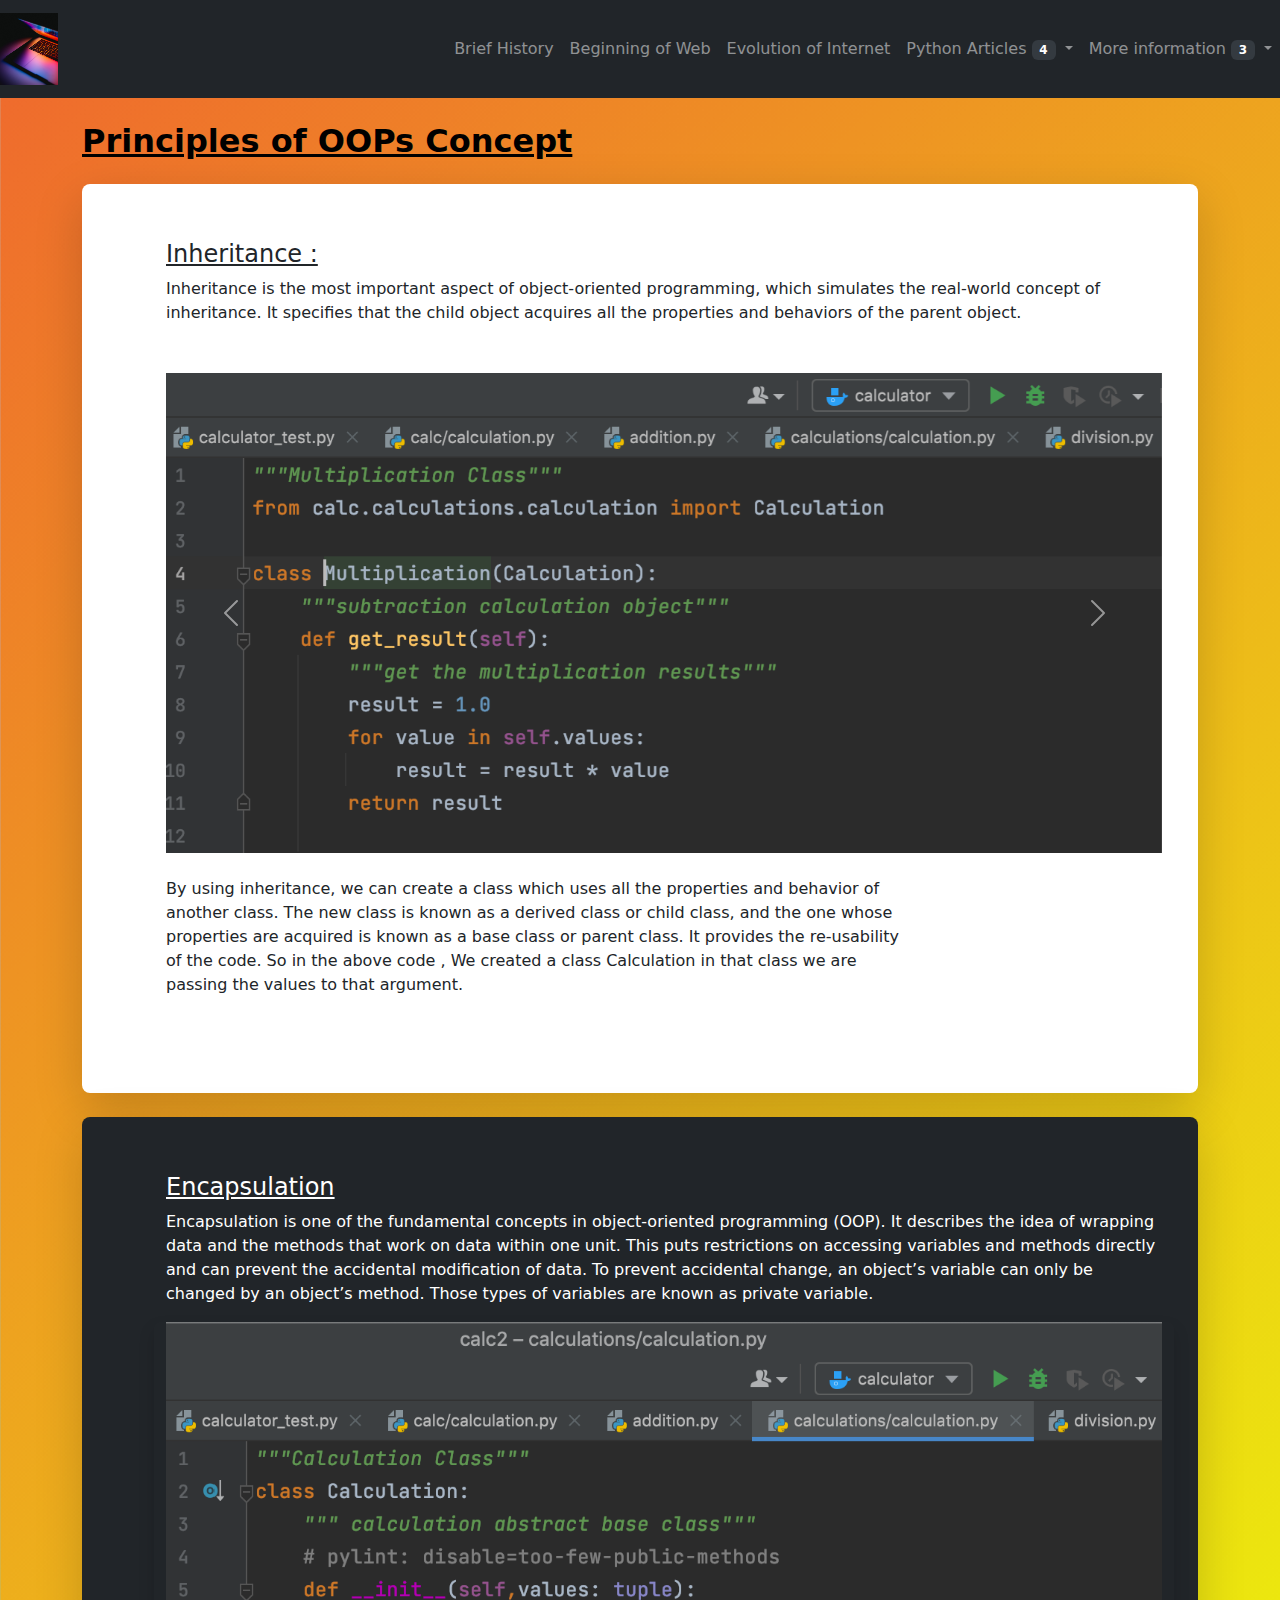
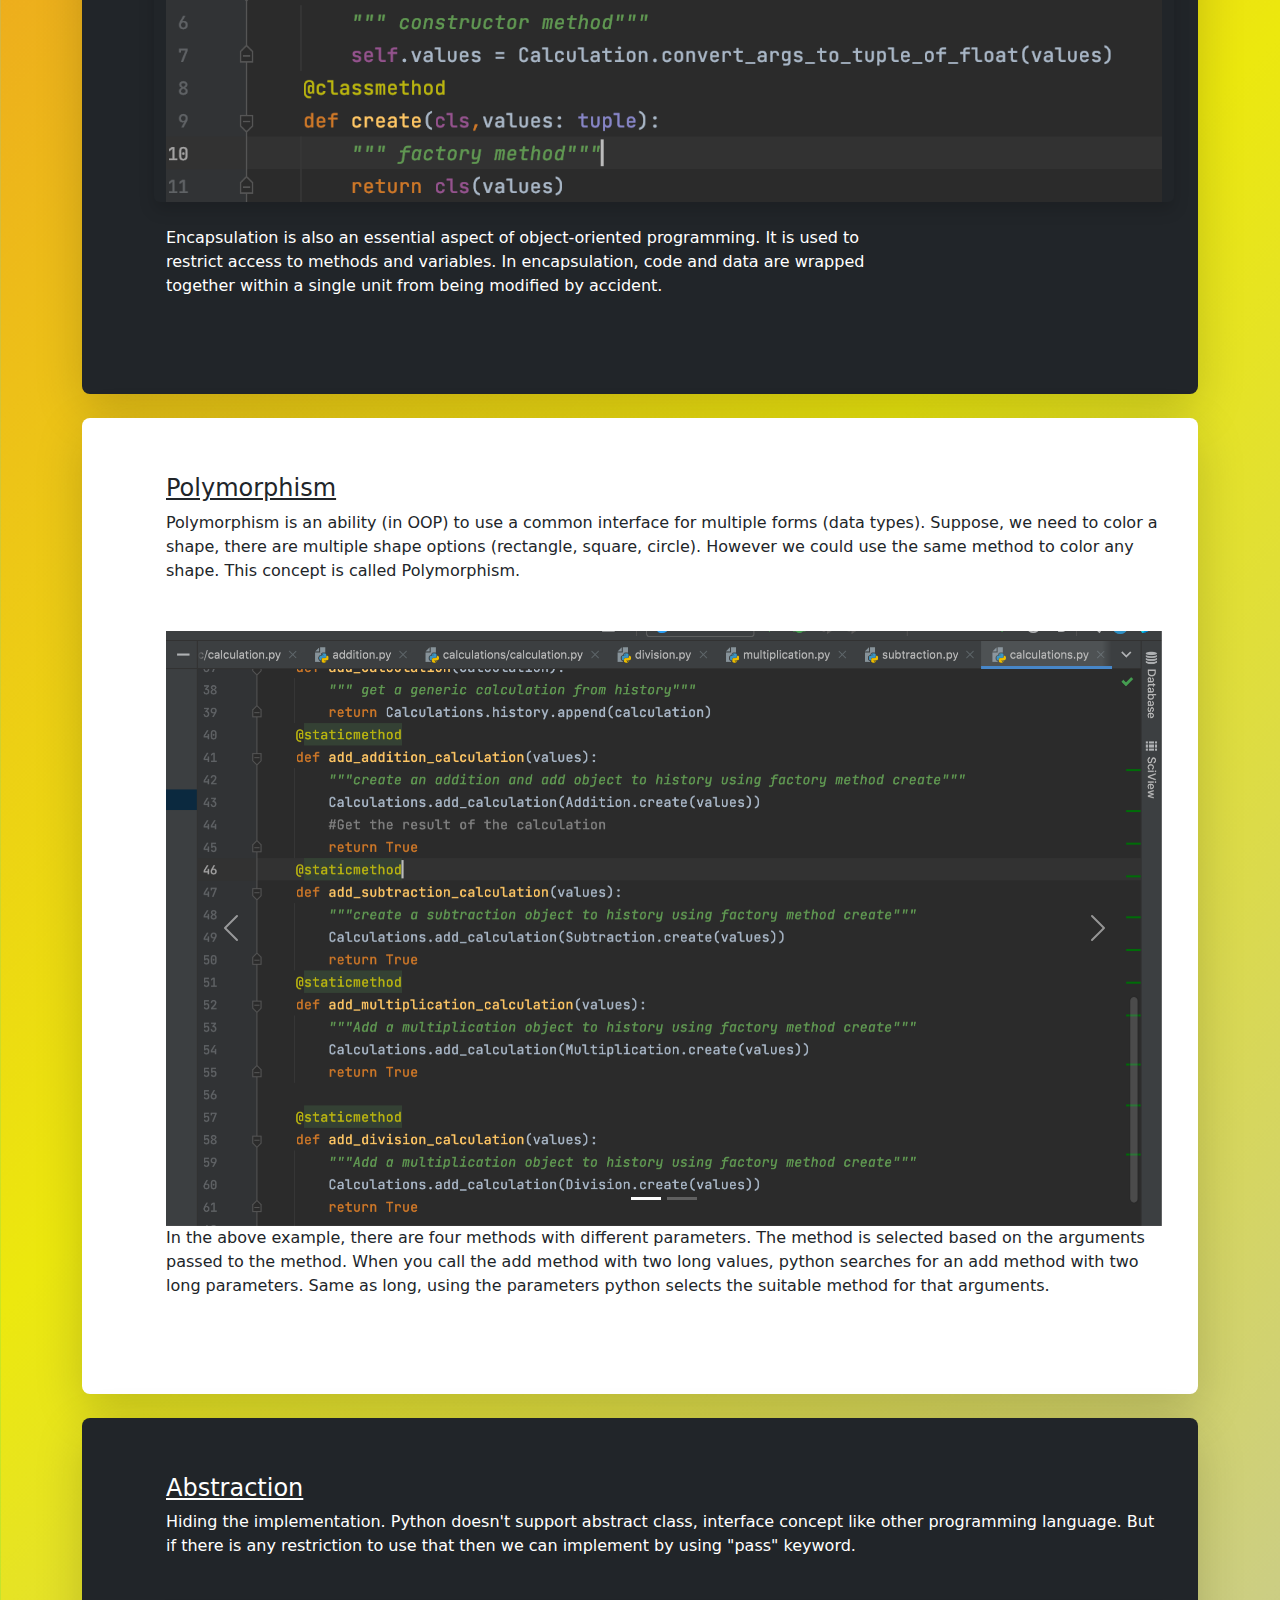
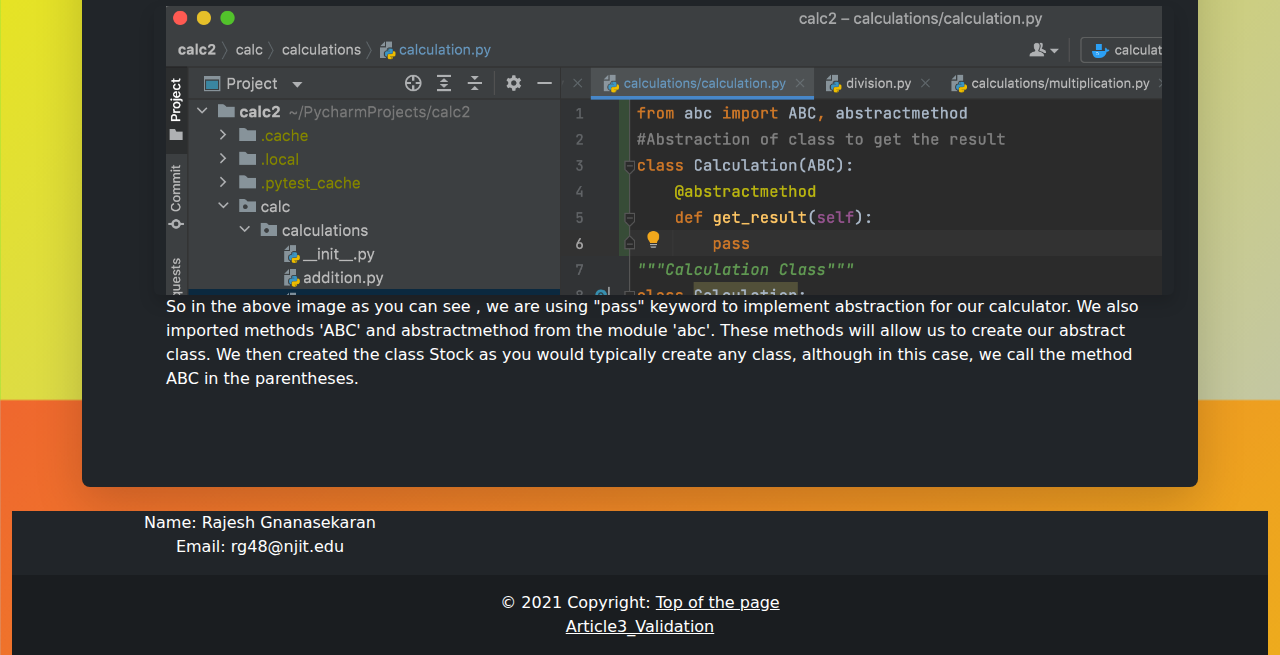
<file: public_html/Article3_RJ.html>
<!DOCTYPE html>
<html lang="en">
<head>
    <meta charset="UTF-8">
    <link rel="stylesheet" href="css/Article3_RJ.css">
    <title class="title">Principles of OOPs Concept</title>
    <meta name="viewport" content="width=device-width, initial-scale=1, shrink-to-fit=no">
    <link rel="stylesheet" href="https://stackpath.bootstrapcdn.com/bootstrap/4.3.1/css/bootstrap.min.css" integrity="sha384-ggOyR0iXCbMQv3Xipma34MD+dH/1fQ784/j6cY/iJTQUOhcWr7x9JvoRxT2MZw1T" crossorigin="anonymous">
    <!-- Latest compiled and minified CSS -->
    <link rel="stylesheet" href="https://maxcdn.bootstrapcdn.com/bootstrap/4.0.0/css/bootstrap.min.css" integrity="sha384-Gn5384xqQ1aoWXA+058RXPxPg6fy4IWvTNh0E263XmFcJlSAwiGgFAW/dAiS6JXm" crossorigin="anonymous">
    <meta name="viewport" content="width=device-width, initial-scale=1">
    <link href="https://cdn.jsdelivr.net/npm/bootstrap@5.0.2/dist/css/bootstrap.min.css" rel="stylesheet">
    <script src="https://cdn.jsdelivr.net/npm/bootstrap@5.0.2/dist/js/bootstrap.bundle.min.js"></script>
    <link rel="shortcut icon" type ="images/png" href="images/favicon.png">
</head>
<body>
<div class="header">
    <nav class="navbar navbar-expand-lg navbar-dark bg-dark my-0">
        <a class="navbar-brand" href="index.html"><img src="images/logo.jpg" class="img-responsive" alt="logo"></a>
        <button class="navbar-toggler" type="button" data-toggle="collapse" data-target="#navbarNavDropdown" aria-controls="navbarNavDropdown" aria-expanded="false" aria-label="Toggle navigation">
            <span class="navbar-toggler-icon"></span>
        </button>
        <div class="collapse navbar-collapse justify-content-end" id="navbarNavDropdown">
            <ul class="navbar-nav">
                <li class="nav-item">
                    <a class="nav-link" href="history.html">Brief History</a>
                </li>
                <li class="nav-item">
                    <a class="nav-link" href="web.html">Beginning of Web<span class="sr-only">(current)</span></a>
                </li>
                <li class="nav-item">
                    <a class="nav-link" href="evolution.html">Evolution of Internet</a>
                </li>
              <li class="nav-item dropdown">
                <a class="nav-link dropdown-toggle" href="#" id="navbarDropdownMenuLink1" data-toggle="dropdown" aria-haspopup="true" aria-expanded="false">
                  Python Articles
                  <span class="badge badge-dark">4</span>
                </a>
                <div class="dropdown-menu" aria-labelledby="navbarDropdownMenuLink1">
                  <a class="dropdown-item" href="Article1_RJ.html">Pylint[Tips & Tricks]</a>
                  <a class="dropdown-item" href="Article2_RJ.html">AAA Testing</a>
                  <a class="dropdown-item active" href="Article3_RJ.html">OOPs Concept</a>
                  <a class="dropdown-item" href="SoC.html">Soc[Separation of Concern]</a>
                  <a class="dropdown-item" href="Timer.html">Date Timer added</a>
                </div>
              </li>
                <li class="nav-item dropdown">
                    <a class="nav-link dropdown-toggle" href="#" id="navbarDropdownMenuLink" data-toggle="dropdown" aria-haspopup="true" aria-expanded="false">
                        More information
                      <span class="badge badge-dark">3</span>
                    </a>
                    <div class="dropdown-menu" aria-labelledby="navbarDropdownMenuLink">
                        <a class="dropdown-item" href="software.html">IBM/Microsoft</a>
                        <a class="dropdown-item" href="majorEvents.html">Major Events</a>
                        <a class="dropdown-item" href="1996.html">Year 1995 onwards</a>
                    </div>
                </li>
            </ul>
        </div>
    </nav>
</div>
<div class="container">
    <br>
  <h2 style="color: black" ><b><u>Principles of OOPs Concept</u></b></h2>

    <div class="p-5 my-4 bg-light text-dark rounded-3 shadow-lg p-3 bg-body rounded">
        <div class="container-fluid py-2 mx-4">
            <div class="row mb-4">
              <h4 class="mt-0"><u>Inheritance :</u></h4>
              <p>Inheritance is the most important aspect of object-oriented programming, which simulates the real-world concept of inheritance.
                It specifies that the child object acquires all the properties and behaviors of the parent object.</p>
              <div class="spinner-grow text-success" role="status">
                <span class="visually-hidden">Loading...</span>
              </div>
              <div id="carouselExampleControls" class="carousel slide carousel-fade" data-ride="carousel">
                <div class="carousel-inner">
                  <div class="carousel-item active">
                    <img class="d-block w-100" src="images/Inheritance1.png" alt="flip">
                  </div>
                  <div class="carousel-item">
                    <img class="d-block w-100" src="images/Inhert2.png" alt="Second slide">
                  </div>
                  <div class="carousel-item">
                    <img class="d-block w-100" src="images/Inhert3.png" alt="Third slide">
                  </div>
                </div>
                <a class="carousel-control-prev" href="#carouselExampleControls" role="button" data-slide="prev">
                  <span class="carousel-control-prev-icon" aria-hidden="true"></span>
                  <span class="sr-only">Previous</span>
                </a>
                <a class="carousel-control-next" href="#carouselExampleControls" role="button" data-slide="next">
                  <span class="carousel-control-next-icon" aria-hidden="true"></span>
                  <span class="sr-only">Next</span>
                </a>
              </div>
                <div class="col-lg-9">
                  <br>
                  <p>
                    By using inheritance, we can create a class which uses all the properties and behavior of another class.
                    The new class is known as a derived class or child class, and the one whose properties are acquired is known as a base class or parent class.
                    It provides the re-usability of the code.
                    So in the above code , We created a class Calculation in that class we are passing the values to that argument.
                  </p>
                </div>
            </div>
        </div>
    </div>

    <div class="p-5 my-4 bg-dark text-white rounded-3 info shadow-lg p-3  rounded">
        <div class="container-fluid py-2 mx-4">
            <div class="row mb-4">
              <h4 class="mt-0"><u>Encapsulation</u></h4>
              <p>Encapsulation is one of the fundamental concepts in object-oriented programming (OOP).
                It describes the idea of wrapping data and the methods that work on data within one unit. This puts restrictions on accessing variables and methods directly and can prevent the accidental modification of data. To prevent accidental change, an object’s variable can only be changed by an object’s method.
                Those types of variables are known as private variable.
              </p>
                    <img class="mr-3 rounded shadow lg" src="images/Encapsulation1.png" alt="en" >
                <div class="col-lg-9">
                  <br>
                  <p>
                    Encapsulation is also an essential aspect of object-oriented programming.
                    It is used to restrict access to methods and variables. In encapsulation, code and data are wrapped together within a single unit from being modified by accident.
                  </p>

                </div>
            </div>
        </div>
    </div>

    <div class="p-5 my-4 text-dark rounded-3 shadow-lg p-3 info shadow-lg p-3 bg-body rounded ">
        <div class="container-fluid py-2 mx-4 ">
            <div class="row mb-4">

                  <h4 class="mt-0"><u>Polymorphism</u></h4>

                  <p>Polymorphism is an ability (in OOP) to use a common interface for multiple forms (data types).
                    Suppose, we need to color a shape, there are multiple shape options (rectangle, square, circle).
                    However we could use the same method to color any shape. This concept is called Polymorphism.
                  </p>
              <div class="spinner-grow text-success" role="status">
                <span class="visually-hidden">Loading...</span>
              </div>
              <div id="carouselExampleIndicators" class="carousel slide" data-ride="carousel">
                <ol class="carousel-indicators">
                  <li data-target="#carouselExampleIndicators" data-slide-to="0" class="active"></li>
                  <li data-target="#carouselExampleIndicators" data-slide-to="1"></li>
                </ol>
                <div class="carousel-inner">
                  <div class="carousel-item active">
                    <img class="d-block w-100" src="images/poly1.png" alt="First slide">
                  </div>
                  <div class="carousel-item">
                    <img class="d-block w-100" src="images/poly2.png" alt="Second slide">
                  </div>
                </div>
                <a class="carousel-control-prev" href="#carouselExampleIndicators" role="button" data-slide="prev">
                  <span class="carousel-control-prev-icon" aria-hidden="true"></span>
                  <span class="sr-only">Previous</span>
                </a>
                <a class="carousel-control-next" href="#carouselExampleIndicators" role="button" data-slide="next">
                  <span class="carousel-control-next-icon" aria-hidden="true"></span>
                  <span class="sr-only">Next</span>
                </a>
              </div>
              <br>
              <p>
                In the above example, there are four methods  with different parameters. The method is selected based on the arguments passed to the method. When you call the add method with two long values, python searches for an add method with two long parameters.
                Same as long, using the parameters python selects the suitable method for that arguments.
              </p>
            </div>
        </div>
    </div>

  <div class="p-5 my-4 bg-dark text-white rounded-3 info shadow-lg p-3  rounded">
    <div class="container-fluid py-2 mx-4">
      <div class="row mb-4">
        <h4 class="mt-0"><u>Abstraction</u></h4>
        <p>Hiding the implementation.
          Python doesn't support abstract class, interface concept like other programming language.
          But if there is any restriction to use that then we can implement by using "pass" keyword.
        </p>
        <div class="spinner-grow text-success" role="status">
          <span class="visually-hidden">Loading...</span>
        </div>
        <img class="mr-3 rounded shadow lg" src="images/abstraction.png" alt="ab" >
          <br>
          <p>
            So in the above image as you can see , we are using "pass" keyword to implement abstraction for our calculator.
            We also imported methods 'ABC' and abstractmethod from the module 'abc'.
            These methods will allow us to create our abstract class. We then created the class Stock as you would typically create any class, although in this case, we call the method ABC in the parentheses.
          </p>

      </div>
    </div>
  </div>


</div>

<!-- Remove the container if you want to extend the Footer to full width. -->
<div class="container-fluid">
    <footer class="bg-dark text-center text-white">

        <div class="container">
            <div class="row">
              <div class="col-lg-4">
                <p>Name: Rajesh Gnanasekaran <br>
                  Email: rg48@njit.edu</p>
              </div>

            </div>

        </div>
        <!-- Grid container -->

        <!-- Copyright -->
        <div class="text-center p-3" style="background-color: rgba(0, 0, 0, 0.2);">
            © 2021 Copyright:
            <a class="text-white" href="#">Top of the page</a>
          <div>
            <a class="text-white" href="https://validator.w3.org/nu/?doc=https%3A%2F%2Frajesh007x.github.io%2FinternetHistory%2Fpublic_html%2FArticle3_RJ.html">
              Article3_Validation</a>
          </div>
        </div>
        <!-- Copyright -->
    </footer>

</div>
<!-- End of .container -->
<!-- jQuery library -->
<script src="https://ajax.googleapis.com/ajax/libs/jquery/3.5.1/jquery.min.js"></script>
<script src="https://code.jquery.com/jquery-3.2.1.slim.min.js" integrity="sha384-KJ3o2DKtIkvYIK3UENzmM7KCkRr/rE9/Qpg6aAZGJwFDMVNA/GpGFF93hXpG5KkN" crossorigin="anonymous"></script>
<script src="https://cdnjs.cloudflare.com/ajax/libs/popper.js/1.12.9/umd/popper.min.js" integrity="sha384-ApNbgh9B+Y1QKtv3Rn7W3mgPxhU9K/ScQsAP7hUibX39j7fakFPskvXusvfa0b4Q" crossorigin="anonymous"></script>
<script src="https://maxcdn.bootstrapcdn.com/bootstrap/4.0.0/js/bootstrap.min.js" integrity="sha384-JZR6Spejh4U02d8jOt6vLEHfe/JQGiRRSQQxSfFWpi1MquVdAyjUar5+76PVCmYl" crossorigin="anonymous"></script>
</body>
</html>
</file>
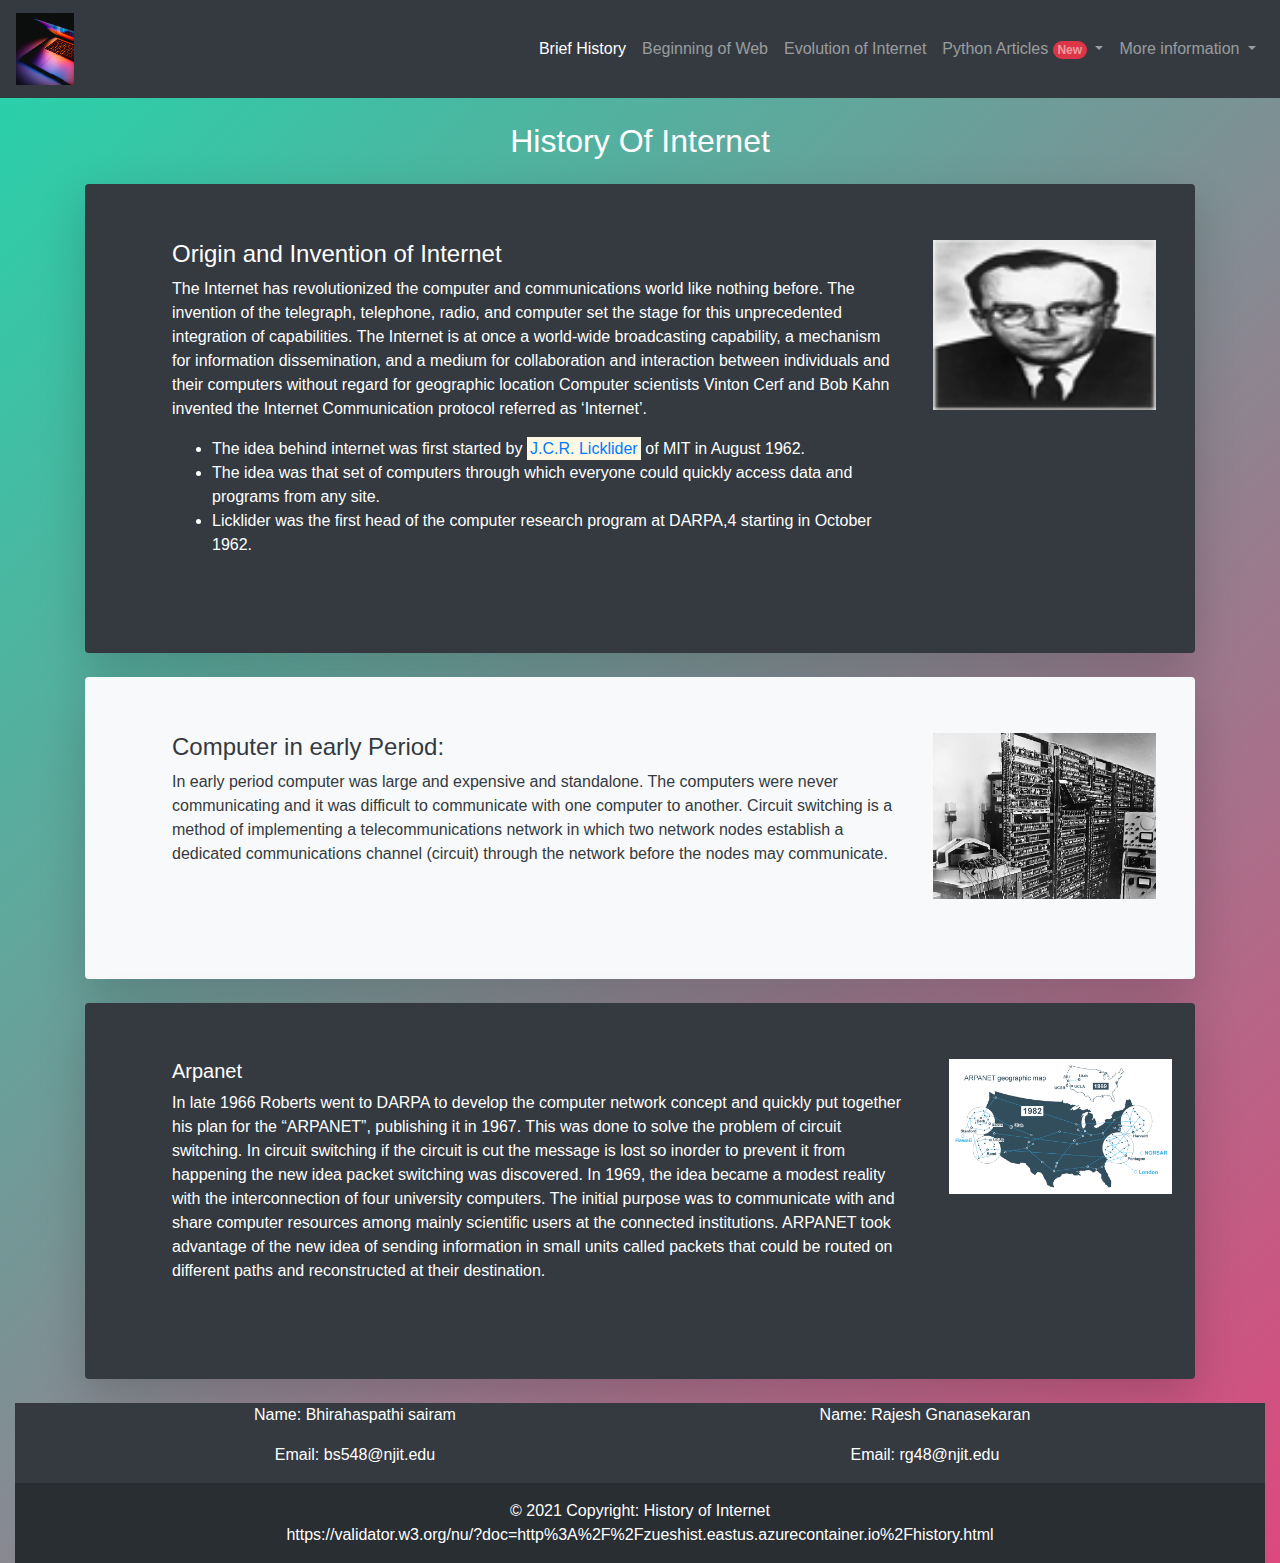
<file: public_html/history.html>
<!DOCTYPE html>
<html lang="en" xmlns="http://www.w3.org/1999/xhtml">
<head>
    <meta charset="UTF-8">
    <title>History of Internet</title>
    <link rel="stylesheet" href="css/history.css">
    <meta name="viewport" content="width=device-width, initial-scale=1, shrink-to-fit=no">
    <link rel="stylesheet" href="https://stackpath.bootstrapcdn.com/bootstrap/4.3.1/css/bootstrap.min.css" integrity="sha384-ggOyR0iXCbMQv3Xipma34MD+dH/1fQ784/j6cY/iJTQUOhcWr7x9JvoRxT2MZw1T" crossorigin="anonymous">
    <!-- Latest compiled and minified CSS -->
    <link rel="stylesheet" href="https://maxcdn.bootstrapcdn.com/bootstrap/4.0.0/css/bootstrap.min.css" integrity="sha384-Gn5384xqQ1aoWXA+058RXPxPg6fy4IWvTNh0E263XmFcJlSAwiGgFAW/dAiS6JXm" crossorigin="anonymous">
    <script src="https://cdn.jsdelivr.net/npm/bootstrap@5.0.2/dist/js/bootstrap.bundle.min.js"></script>
    <link rel="shortcut icon" type ="images/png" href="images/favicon.png">
</head>
<body>

<script src="https://ajax.googleapis.com/ajax/libs/jquery/3.5.1/jquery.min.js"></script>
<script src="https://code.jquery.com/jquery-3.2.1.slim.min.js" integrity="sha384-KJ3o2DKtIkvYIK3UENzmM7KCkRr/rE9/Qpg6aAZGJwFDMVNA/GpGFF93hXpG5KkN" crossorigin="anonymous"></script>
<script src="https://cdnjs.cloudflare.com/ajax/libs/popper.js/1.12.9/umd/popper.min.js" integrity="sha384-ApNbgh9B+Y1QKtv3Rn7W3mgPxhU9K/ScQsAP7hUibX39j7fakFPskvXusvfa0b4Q" crossorigin="anonymous"></script>
<script src="https://maxcdn.bootstrapcdn.com/bootstrap/4.0.0/js/bootstrap.min.js" integrity="sha384-JZR6Spejh4U02d8jOt6vLEHfe/JQGiRRSQQxSfFWpi1MquVdAyjUar5+76PVCmYl" crossorigin="anonymous"></script>

<nav class="navbar navbar-expand-lg navbar-dark bg-dark">
    <a class="navbar-brand" href="index.html"><img src="images/logo.jpg" class="img-responsive" alt="logo"></a>
    <button class="navbar-toggler" type="button" data-toggle="collapse" data-target="#navbarNavDropdown" aria-controls="navbarNavDropdown" aria-expanded="false" aria-label="Toggle navigation">
        <span class="navbar-toggler-icon"></span>
    </button>
    <div class="collapse navbar-collapse justify-content-end" id="navbarNavDropdown">
        <ul class="navbar-nav">
            <li class="nav-item active">
                <a class="nav-link" href="history.html">Brief History<span class="sr-only">(current)</span></a>
            </li>
            <li class="nav-item">
                <a class="nav-link" href="web.html">Beginning of Web</a>
            </li>
            <li class="nav-item">
                <a class="nav-link" href="evolution.html">Evolution of Internet</a>
            </li>
          <li class="nav-item dropdown">
            <a class="nav-link dropdown-toggle" href="#" id="navbarDropdownMenuLink1" data-toggle="dropdown" aria-haspopup="true" aria-expanded="false">
              Python Articles
              <span class="badge rounded-pill bg-danger">New</span>
            </a>
            <div class="dropdown-menu" aria-labelledby="navbarDropdownMenuLink1">
              <a class="dropdown-item" href="Article1_RJ.html">Pylint[Tips & Tricks]</a>
              <a class="dropdown-item" href="Article2_RJ.html">AAA Testing</a>
              <a class="dropdown-item" href="Article3_RJ.html">OOPs Concept</a>
              <a class="dropdown-item" href="SoC.html">Soc[Separation of Concern]</a>
              <a class="dropdown-item" href="Timer.html">Date Timer added</a>
            </div>
          </li>
            <li class="nav-item dropdown">
                <a class="nav-link dropdown-toggle" href="#" id="navbarDropdownMenuLink" data-toggle="dropdown" aria-haspopup="true" aria-expanded="false">
                    More information
                </a>
                <div class="dropdown-menu" aria-labelledby="navbarDropdownMenuLink">
                    <a class="dropdown-item" href="software.html">IBM/Microsoft</a>
                    <a class="dropdown-item" href="majorEvents.html">Major Events</a>
                    <a class="dropdown-item" href="1996.html">Year 1995 onwards</a>
                </div>
            </li>
        </ul>
    </div>
</nav>
<div class="container">
    <br>
    <h2 class="text-center" style="color: white">History Of Internet</h2>
    <div class="p-5 my-4 bg-dark text-white rounded-3 info shadow-lg p-3 bg-body rounded">
        <div class="container-fluid py-2 mx-4">
            <div class="row mb-4">
                <div class="col-lg-9">
                    <h4>Origin and Invention of Internet</h4>
                        <p>
                            The Internet has revolutionized the computer and communications world like nothing before.
                            The invention of the telegraph, telephone, radio, and computer set the stage for this unprecedented integration of capabilities.
                            The Internet is at once a world-wide broadcasting capability, a mechanism for information dissemination,
                            and a medium for collaboration and interaction between individuals and their computers without regard for geographic location Computer scientists Vinton Cerf
                            and Bob Kahn invented the Internet Communication protocol referred as ‘Internet’.
                        </p>
                        <ul>
                            <li>
                                The idea behind internet was first started by <mark><a href="https://www.internethalloffame.org/inductees/jcr-licklider">J.C.R. Licklider</a></mark> of MIT in August 1962.
                            </li>
                            <li>
                                The idea was that set of computers through which everyone could quickly access data and programs from any site.
                            </li>
                            <li>
                                Licklider was the first head of the computer research program at DARPA,4 starting in October 1962.
                            </li>
                        </ul>

                    </div>
                    <div class="col-lg-3">
                    <img src="images/licklider.png"  alt="licklider">
                    </div>
                </div>
            </div>
        </div>

    <div class="p-5 my-4 bg-light text-dark rounded-3 info shadow-lg p-3 bg-body rounded">
    <div class="container-fluid py-2 mx-4">
        <div class="row mb-4">
            <div class="col-lg-9">
                <h4>Computer in early Period:</h4>

                <p>In early period computer was large and expensive and standalone. The computers were never communicating and it was difficult to communicate with one computer to another.
                    Circuit switching is a method of implementing a telecommunications network in which two network nodes establish a dedicated communications channel (circuit) through the network before the nodes may communicate.
                </p>
            </div>
            <div class="col-lg-3">
                <img src="images/pchistory.jpg" alt="pchistory">
            </div>
        </div>
    </div>
    </div>

            <div class="p-5 my-4 bg-dark text-white rounded-3 info shadow-lg p-3 bg-body rounded">
                <div class="container-fluid py-2 mx-4">
                    <div class="row mb-4">
                        <div class="col-lg-9">
                            <h5 class="mt-0">Arpanet</h5>
                            <p>In late 1966 Roberts went to DARPA to develop the computer network concept and quickly put together his plan for the “ARPANET”, publishing it in 1967.
                            This was done to solve the problem of circuit switching. In circuit switching if the circuit is cut the message is lost so inorder to prevent it from happening the new idea packet switching was discovered.
                            In 1969, the idea became a modest reality with the interconnection of four university computers. The initial purpose was to communicate with and share computer resources among mainly scientific users at the connected institutions.
                            ARPANET took advantage of the new idea of sending information in small units called packets that could be routed on different paths and reconstructed at their destination.</p>
                        </div>
                        <div class="col-lg-3">
                            <img class="ml-3" src="images/Arpanet.png" alt="arpanet">
                        </div>
                    </div>
                </div>
            </div>
        </div>

    <div class="container-fluid">

        <footer class="bg-dark text-center text-white">

            <div class="container">
                <div class="row">
                    <div class="col-lg-6">
                        <p>Name: Bhirahaspathi sairam</p>
                        <p>Email: bs548@njit.edu</p>
                    </div>
                    <div class="col-lg-6">
                        <p>Name: Rajesh Gnanasekaran</p>
                        <p>Email: rg48@njit.edu</p>
                    </div>

                </div>

            </div>
            <!-- Grid container -->

            <!-- Copyright -->
            <div class="text-center p-3" style="background-color: rgba(0, 0, 0, 0.2);">
                © 2021 Copyright:
                <a class="text-white" href="#">History of Internet</a>
                <div>
                    <a class="text-white" href="https://validator.w3.org/nu/?doc=http%3A%2F%2Fzueshist.eastus.azurecontainer.io%2Fhistory.html">
                        https://validator.w3.org/nu/?doc=http%3A%2F%2Fzueshist.eastus.azurecontainer.io%2Fhistory.html
                    </a>
                </div>

            </div>
            <!-- Copyright -->
        </footer>

    </div>
</body>
</html>
</file>
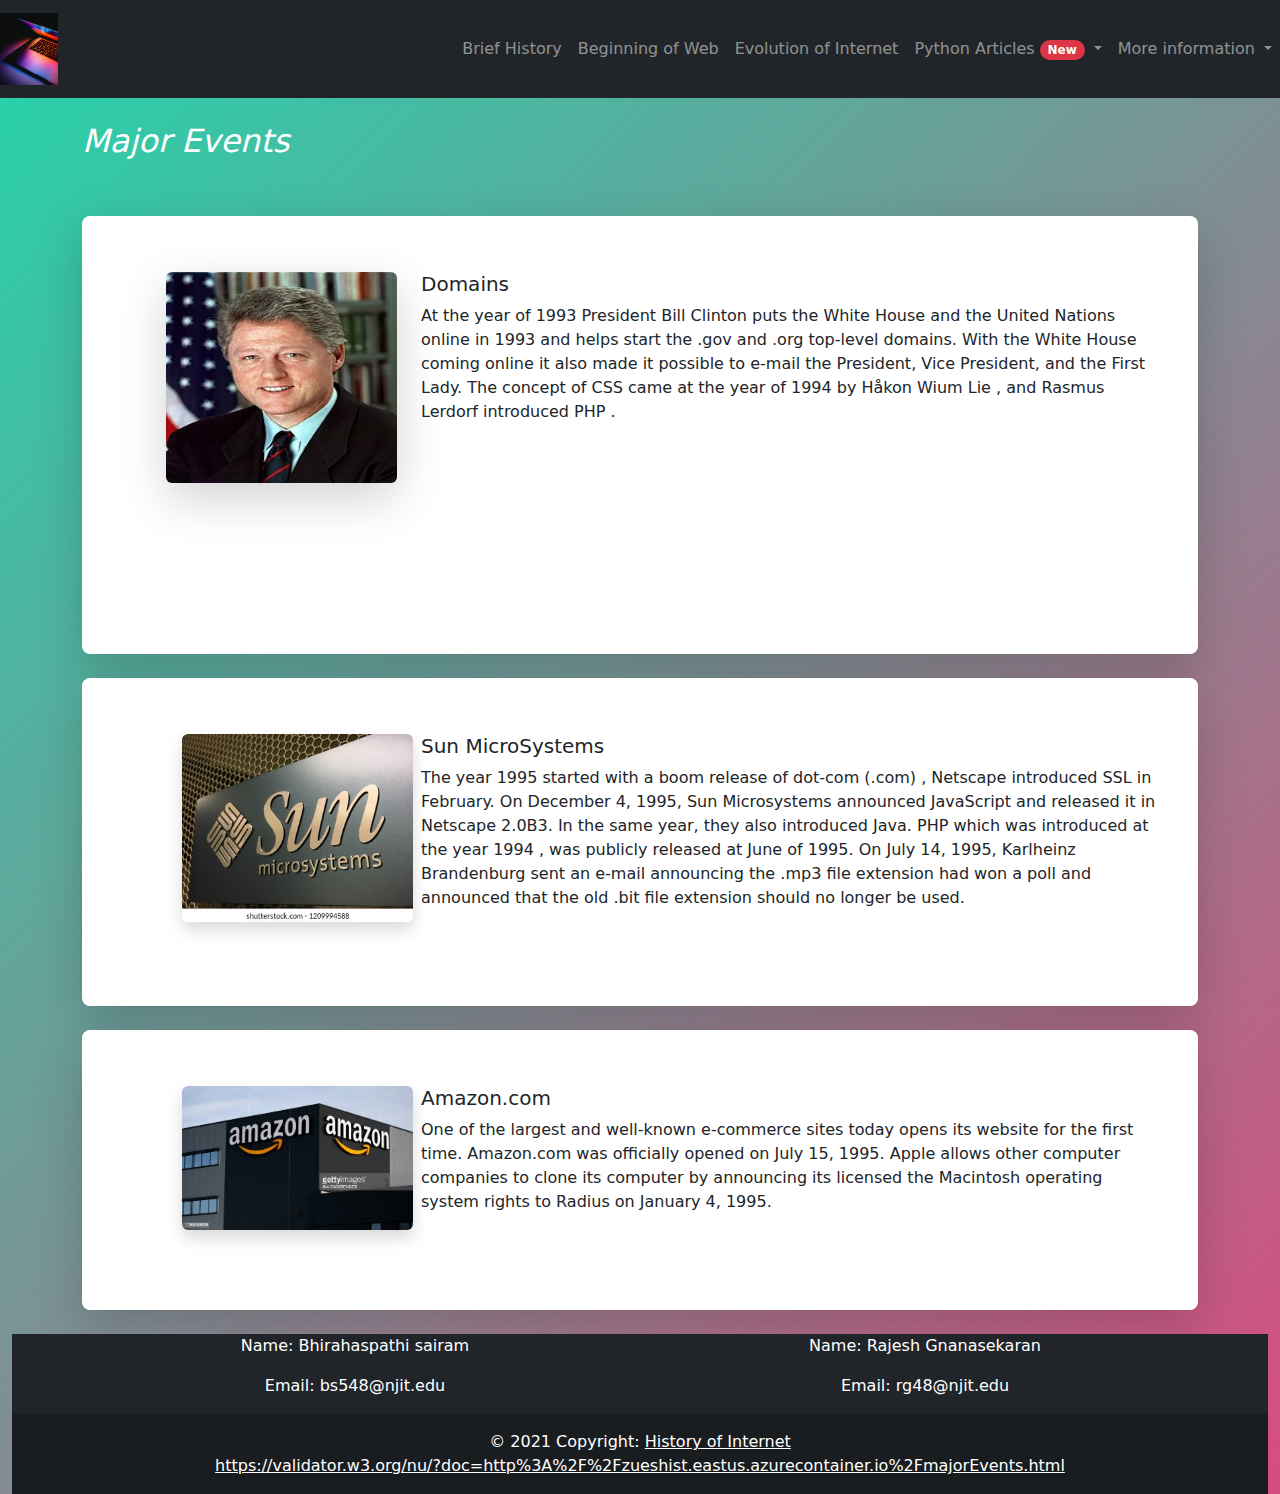
<file: public_html/majorEvents.html>
<!DOCTYPE html>
<html lang="en">
<head>
    <meta charset="UTF-8">
    <link rel="stylesheet" href="css/index.css">
    <link rel="stylesheet" href="css/web.css">
    <link rel="stylesheet" href="css/history.css">
    <title class="title">Beginning of Web</title>
    <meta name="viewport" content="width=device-width, initial-scale=1, shrink-to-fit=no">
    <link rel="stylesheet" href="https://stackpath.bootstrapcdn.com/bootstrap/4.3.1/css/bootstrap.min.css" integrity="sha384-ggOyR0iXCbMQv3Xipma34MD+dH/1fQ784/j6cY/iJTQUOhcWr7x9JvoRxT2MZw1T" crossorigin="anonymous">
    <!-- Latest compiled and minified CSS -->
    <link rel="stylesheet" href="https://maxcdn.bootstrapcdn.com/bootstrap/4.0.0/css/bootstrap.min.css" integrity="sha384-Gn5384xqQ1aoWXA+058RXPxPg6fy4IWvTNh0E263XmFcJlSAwiGgFAW/dAiS6JXm" crossorigin="anonymous">
    <meta name="viewport" content="width=device-width, initial-scale=1">
    <link href="https://cdn.jsdelivr.net/npm/bootstrap@5.0.2/dist/css/bootstrap.min.css" rel="stylesheet">
    <script src="https://cdn.jsdelivr.net/npm/bootstrap@5.0.2/dist/js/bootstrap.bundle.min.js"></script>
    <link rel="shortcut icon" type ="images/png" href="images/favicon.png">
</head>
<body>
<div class="header">
    <nav class="navbar navbar-expand-lg navbar-dark bg-dark my-0">
        <a class="navbar-brand" href="index.html"><img src="images/logo.jpg" class="img-responsive" alt="logo"></a>
        <button class="navbar-toggler" type="button" data-toggle="collapse" data-target="#navbarNavDropdown" aria-controls="navbarNavDropdown" aria-expanded="false" aria-label="Toggle navigation">
            <span class="navbar-toggler-icon"></span>
        </button>
        <div class="collapse navbar-collapse justify-content-end" id="navbarNavDropdown">
            <ul class="navbar-nav">
                <li class="nav-item">
                    <a class="nav-link" href="history.html">Brief History</a>
                </li>
                <li class="nav-item">
                    <a class="nav-link" href="web.html">Beginning of Web<span class="sr-only">(current)</span></a>
                </li>
                <li class="nav-item">
                    <a class="nav-link" href="evolution.html">Evolution of Internet</a>
                </li>
              <li class="nav-item dropdown">
                <a class="nav-link dropdown-toggle" href="#" id="navbarDropdownMenuLink1" data-toggle="dropdown" aria-haspopup="true" aria-expanded="false">
                  Python Articles
                  <span class="badge rounded-pill bg-danger">New</span>
                </a>
                <div class="dropdown-menu" aria-labelledby="navbarDropdownMenuLink1">
                  <a class="dropdown-item" href="Article1_RJ.html">Pylint[Tips & Tricks]</a>
                  <a class="dropdown-item" href="Article2_RJ.html">AAA Testing</a>
                  <a class="dropdown-item" href="Article3_RJ.html">OOPs Concept</a>
                  <a class="dropdown-item" href="SoC.html">Soc[Separation of Concern]</a>
                  <a class="dropdown-item" href="Timer.html">Date Timer added</a>
                </div>
              </li>
                <li class="nav-item dropdown">
                    <a class="nav-link dropdown-toggle" href="#" id="navbarDropdownMenuLink" data-toggle="dropdown" aria-haspopup="true" aria-expanded="false">
                        More information
                    </a>
                    <div class="dropdown-menu" aria-labelledby="navbarDropdownMenuLink">
                        <a class="dropdown-item" href="software.html">IBM/Microsoft</a>
                        <a class="dropdown-item active" href="majorEvents.html">Major Events</a>
                        <a class="dropdown-item" href="1996.html">Year 1995 onwards</a>
                    </div>
                </li>
            </ul>
        </div>
    </nav>
</div>
<div class="container">
    <br>
    <h2 style="color: white"><i>Major Events</i></h2>
    <br>
    <div class="p-5 my-4 bg-light text-dark rounded-3 info shadow-lg p-3 bg-body rounded">
        <div class="container-fluid py-2 mx-4">
            <div class="row mb-4">
                <div class="col-lg-3">
                    <img class="mr-3 rounded shadow-lg" src="images/Bill_Clinton.jpg"  alt="bill" height="70%">
                </div>
                <div class="col-lg-9">
                    <h5 class="mt-0">Domains</h5>
                    <p>At the year of 1993 President Bill Clinton puts the White House and the United Nations online in 1993 and helps start the .gov
                        and .org top-level domains. With the White House coming online it also made it possible to e-mail the President, Vice President,
                        and the First Lady. The concept of CSS came at the year of 1994 by Håkon Wium Lie , and Rasmus Lerdorf introduced PHP .
                    </p>
                </div>
            </div>
        </div>
    </div>

    <div class="p-5 my-4 bg-light text-dark rounded-3 info shadow-lg p-3 bg-body rounded">
        <div class="container-fluid py-2 mx-4">
            <div class="row mb-4">
                <div class="col-lg-3">
                    <img class="ml-3 rounded shadow lg" src="images/Sun%20Microsystems.jpg" alt="sun">
                </div>
                <div class="col-lg-9">
                    <h5 class="mt-0">Sun MicroSystems</h5>
                    <p>
                        The year 1995 started with a boom release of dot-com (.com) , Netscape introduced SSL in February. On December 4,
                        1995, Sun Microsystems announced JavaScript and released it in Netscape 2.0B3. In the same year, they also
                        introduced Java. PHP which was introduced at the year 1994 , was publicly released at June of 1995.
                        On July 14, 1995, Karlheinz Brandenburg sent an e-mail announcing the .mp3 file extension had won a poll and
                        announced that the old .bit file extension should no longer be used.
                    </p>
                </div>
            </div>
        </div>
    </div>

    <div class="p-5 my-4 text-dark rounded-3 shadow-lg p-3 info shadow-lg p-3 bg-body rounded ">
        <div class="container-fluid py-2 mx-4 ">
            <div class="row mb-4">
                <div class="col-lg-3">
                    <img class="ml-3 rounded shadow lg" src="images/Amazon.jpg" alt="amazon">
                </div>
                <div class="col-lg-9">
                    <h5 class="mt-0">Amazon.com</h5>
                    <p>
                        One of the largest and well-known e-commerce sites today opens its website for the first time.
                        Amazon.com was officially opened on July 15, 1995. Apple allows other computer companies to clone its computer by
                        announcing its licensed the Macintosh operating system rights to Radius on January 4, 1995.
                    </p>
                </div>
            </div>
        </div>
    </div>
</div>

<!-- Remove the container if you want to extend the Footer to full width. -->
<div class="container-fluid">
    <footer class="bg-dark text-center text-white">

        <div class="container">
            <div class="row">
                <div class="col-lg-6">
                    <p>Name: Bhirahaspathi sairam</p>
                    <p>Email: bs548@njit.edu</p>
                </div>
                <div class="col-lg-6">
                    <p>Name: Rajesh Gnanasekaran</p>
                    <p>Email: rg48@njit.edu</p>
                </div>

            </div>

        </div>
        <!-- Grid container -->

        <!-- Copyright -->
        <div class="text-center p-3" style="background-color: rgba(0, 0, 0, 0.2);">
            © 2021 Copyright:
            <a class="text-white" href="#">History of Internet</a>
            <div>
                <a class="text-white" href="https://validator.w3.org/nu/?doc=http%3A%2F%2Fzueshist.eastus.azurecontainer.io%2FmajorEvents.html">
                    https://validator.w3.org/nu/?doc=http%3A%2F%2Fzueshist.eastus.azurecontainer.io%2FmajorEvents.html
                </a>
            </div>
        </div>
        <!-- Copyright -->
    </footer>

</div>
<!-- End of .container -->
<!-- jQuery library -->
<script src="https://ajax.googleapis.com/ajax/libs/jquery/3.5.1/jquery.min.js"></script>
<script src="https://code.jquery.com/jquery-3.2.1.slim.min.js" integrity="sha384-KJ3o2DKtIkvYIK3UENzmM7KCkRr/rE9/Qpg6aAZGJwFDMVNA/GpGFF93hXpG5KkN" crossorigin="anonymous"></script>
<script src="https://cdnjs.cloudflare.com/ajax/libs/popper.js/1.12.9/umd/popper.min.js" integrity="sha384-ApNbgh9B+Y1QKtv3Rn7W3mgPxhU9K/ScQsAP7hUibX39j7fakFPskvXusvfa0b4Q" crossorigin="anonymous"></script>
<script src="https://maxcdn.bootstrapcdn.com/bootstrap/4.0.0/js/bootstrap.min.js" integrity="sha384-JZR6Spejh4U02d8jOt6vLEHfe/JQGiRRSQQxSfFWpi1MquVdAyjUar5+76PVCmYl" crossorigin="anonymous"></script>
</body>
</html>
</file>
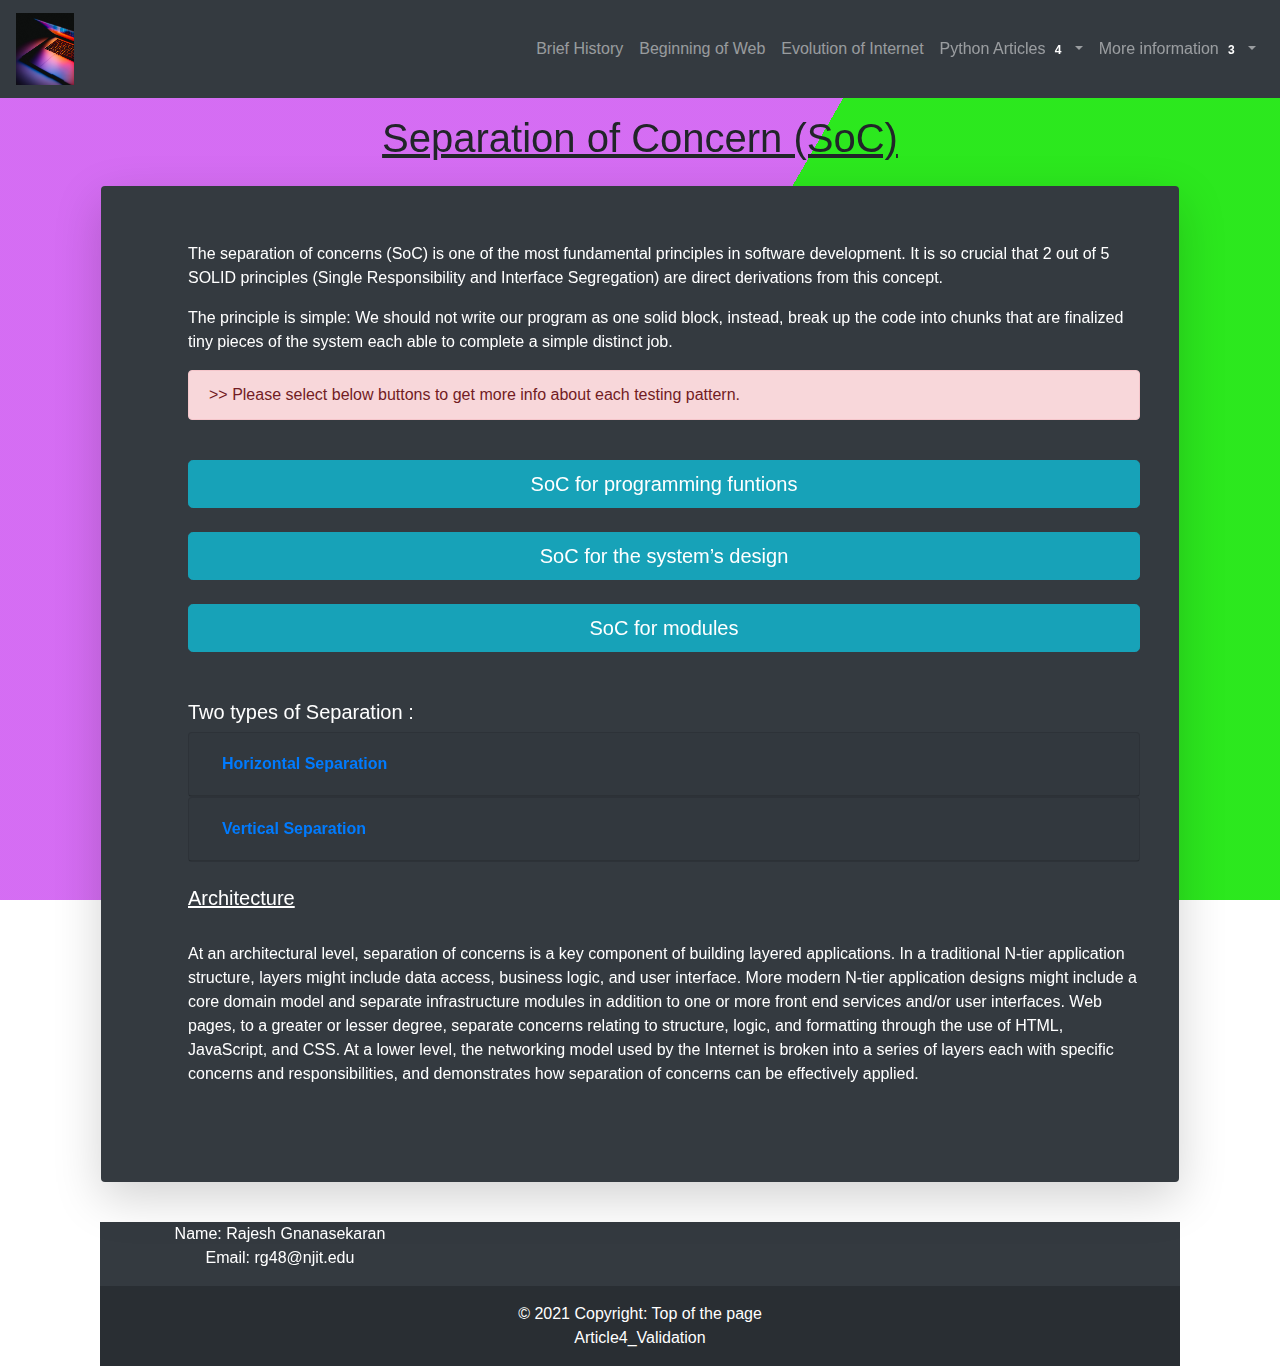
<file: public_html/SoC.html>
<!DOCTYPE html>
<html lang="en">
<head>
  <meta charset="UTF-8">
  <title>Separation of Concern</title>
  <meta name="viewport" content="width=device-width, initial-scale=1, shrink-to-fit=no">
  <link rel="stylesheet" href="css/Article4_RJ.css">
  <link rel="stylesheet" href="https://stackpath.bootstrapcdn.com/bootstrap/4.3.1/css/bootstrap.min.css" integrity="sha384-ggOyR0iXCbMQv3Xipma34MD+dH/1fQ784/j6cY/iJTQUOhcWr7x9JvoRxT2MZw1T" crossorigin="anonymous">
  <!-- Latest compiled and minified CSS -->
  <link rel="stylesheet" href="https://maxcdn.bootstrapcdn.com/bootstrap/4.0.0/css/bootstrap.min.css" integrity="sha384-Gn5384xqQ1aoWXA+058RXPxPg6fy4IWvTNh0E263XmFcJlSAwiGgFAW/dAiS6JXm" crossorigin="anonymous">
  <link rel="shortcut icon" type ="images/png" href="images/favicon.png">
</head>
<body>
<script src="https://ajax.googleapis.com/ajax/libs/jquery/3.5.1/jquery.min.js"></script>
<script src="https://code.jquery.com/jquery-3.2.1.slim.min.js" integrity="sha384-KJ3o2DKtIkvYIK3UENzmM7KCkRr/rE9/Qpg6aAZGJwFDMVNA/GpGFF93hXpG5KkN" crossorigin="anonymous"></script>
<script src="https://cdnjs.cloudflare.com/ajax/libs/popper.js/1.12.9/umd/popper.min.js" integrity="sha384-ApNbgh9B+Y1QKtv3Rn7W3mgPxhU9K/ScQsAP7hUibX39j7fakFPskvXusvfa0b4Q" crossorigin="anonymous"></script>
<script src="https://maxcdn.bootstrapcdn.com/bootstrap/4.0.0/js/bootstrap.min.js" integrity="sha384-JZR6Spejh4U02d8jOt6vLEHfe/JQGiRRSQQxSfFWpi1MquVdAyjUar5+76PVCmYl" crossorigin="anonymous"></script>

<div class="header">
  <nav class="navbar navbar-expand-lg navbar-dark bg-dark my-0">
    <a class="navbar-brand" href="index.html"><img src="images/logo.jpg" alt="logo" class="img-responsive" ></a>
    <button class="navbar-toggler" type="button" data-toggle="collapse" data-target="#navbarNavDropdown" aria-controls="navbarNavDropdown" aria-expanded="false" aria-label="Toggle navigation">
      <span class="navbar-toggler-icon"></span>
    </button>
    <div class="collapse navbar-collapse justify-content-end" id="navbarNavDropdown">
      <ul class="navbar-nav">
        <li class="nav-item">
          <a class="nav-link" href="history.html">Brief History</a>
        </li>
        <li class="nav-item">
          <a class="nav-link" href="web.html">Beginning of Web<span class="sr-only">(current)</span></a>
        </li>
        <li class="nav-item">
          <a class="nav-link" href="evolution.html">Evolution of Internet</a>
        </li>
        <li class="nav-item dropdown">
          <a class="nav-link dropdown-toggle" href="#" id="navbarDropdownMenuLink1" data-toggle="dropdown" aria-haspopup="true" aria-expanded="false">
            Python Articles
            <span class="badge badge-dark">4</span>
          </a>
          <div class="dropdown-menu" aria-labelledby="navbarDropdownMenuLink1">
            <a class="dropdown-item" href="Article1_RJ.html">Pylint[Tips & Tricks]</a>
            <a class="dropdown-item" href="Article2_RJ.html">AAA Testing</a>
            <a class="dropdown-item" href="Article3_RJ.html">OOPs Concept</a>
            <a class="dropdown-item active" href="SoC.html">Soc[Separation of Concern]</a>
            <a class="dropdown-item" href="Timer.html">Date Timer added</a>
          </div>
        </li>
        <li class="nav-item dropdown">
          <a class="nav-link dropdown-toggle" href="#" id="navbarDropdownMenuLink" data-toggle="dropdown" aria-haspopup="true" aria-expanded="false">
            More information
            <span class="badge badge-dark">3</span>
          </a>
          <div class="dropdown-menu" aria-labelledby="navbarDropdownMenuLink">
            <a class="dropdown-item" href="software.html">IBM/Microsoft</a>
            <a class="dropdown-item" href="majorEvents.html">Major Events</a>
            <a class="dropdown-item" href="1996.html">Year 1995 onwards</a>
          </div>
        </li>
      </ul>
    </div>
  </nav>
</div>
<div class="container">
  <div class="bg"></div>
  <div class="bg bg2"></div>
  <div class="bg bg3"></div>
  <div class="bg bg2 bg3"></div>
  <div class="bg bg"></div>
  <div class="bg2 bg3"></div>
  <div class="container-fluid p-3">
    <div class="row">
      <div class="col">
        <h1 class="text-center"><u>Separation of Concern (SoC)</u></h1>
        <div class="p-5 my-4 bg-dark text-white rounded-3 info shadow-lg p-3 bg-body rounded">
          <div class="container-fluid py-2 mx-4">
            <!--<h5 class="mt-0"><u> Pattern for Good Testing</u></h5>-->
            <p>The separation of concerns (SoC) is one of the most fundamental principles in software development.
              It is so crucial that 2 out of 5 SOLID principles (Single Responsibility and Interface Segregation) are direct derivations from this concept.
            </p>
            <p>
              The principle is simple: We should not write our program as one solid block, instead, break up the code into chunks that are finalized tiny pieces of the system each able to complete a simple distinct job.<br>
            </p>
            <div class="alert alert-danger" role="alert">
              >> Please select below buttons to get more info about each testing pattern.
              </div>
              <br>
              <a class="btn btn-info btn-lg btn-block" data-toggle="collapse" href="#collapseExample" role="button" aria-expanded="false" aria-controls="collapseExample">
                 SoC for programming funtions
              </a>
              <br>
            <div class="collapse" id="collapseExample" >
              <div class="card card-body bg-dark text-white">
                If we take the lowest level (the actual programming code), SoC instructs us to avoid writing long complex functions. When the function starts to bloat up in size, this is the red flag that the method is possibly taking care of too many things at once.
                In such a case SoC pushes us to refactor it, turning into a more laconic and descriptive revision. During this process,
                parts of the original algorithm get exported and encapsulated in separate smaller functions with a private access level. We gain the code clarity, and chunks of the algorithm eventually become reusable by other parts, even if we initially didn’t expect this to happen.
              </div>
              <div class="text-center mb-4">
                <img src="images/refactor.png" alt="ch"/>
              </div>
              <div class="card card-body bg-dark text-white">
                In the above calculator data if you see , we have done Refactoring where we had more lines of code and we simplified the codes and saved it into
                one method.<br>
                We do Refactor as the more lines found in a method, the harder it’s to figure out what the method does. This is the main reason for this refactoring.
                Besides eliminating rough edges in your code, extracting methods is also a step in many other refactoring approaches.
              </div>
            </div>

            <a class="btn btn-info btn-lg btn-block" data-toggle="collapse"  href="#collapseExample2" role="button" aria-expanded="false" aria-controls="collapseExample">
               SoC for the system’s design
            </a>
            <div class="collapse" id="collapseExample2">
              <div class="card card-body bg-dark text-white">
                The primary goal of the system’s design is to outline the boundaries for the module’s awareness of each other.
                Every existing architectural pattern provides this strategy. Take we, for example, the Model-View-Controller, we would see that the View is not allowed to interact with the Model directly and should use the Controller as the intermediary.
              </div>
              <div class="text-center mb-4">
                <img src="images/chart.png" alt="ch"/>
              </div>
            </div>
            <br>
            <a class="btn btn-info btn-lg btn-block" data-toggle="collapse" href="#collapseExample1" role="button" aria-expanded="false" aria-controls="collapseExample">
               SoC for modules
            </a>
            <div class="collapse" id="collapseExample1">
              <div class="card card-body bg-dark text-white">
                At a bit higher level, this principle tells us to group the functions under self-contained modules, each responsible for the fulfillment of a single set of tasks that have a clear logical correlation.
                The process very much resembles what we had to do for functions: estrange less-closely related functionality and group up the features serving the same distinct purpose.
              </div>
              <div class="text-center mb-4">
                <img src="images/grp.png" alt="ch"/>
              </div>
              <div class="card card-body bg-dark text-white">
                In our Calculator as you can see on the left side , we have grouped all our calculator calculation functions together in one module (i.e Calculations )
                And another stucture name History where we will store all the result of the calculation seperately in that particular python file.
              </div>
            </div>
              <br><br>

            <h5 class="mt-0"> Two types of Separation :</h5>
            <div id="accordion">
              <div class="card bg-dark text-white">
                <div class="card-header" id="headingOne">
                  <h5 class="mb-0">
                    <button class="btn btn-link font-weight-bold" data-toggle="collapse" data-target="#collapseOne" aria-expanded="true" aria-controls="collapseOne">
                      Horizontal Separation
                    </button>
                  </h5>
                </div>

                <div id="collapseOne" class="collapse" aria-labelledby="headingOne" data-parent="#accordion">
                  <div class="card-body bg-dark text-white">
                    Horizontal Separation of Concerns refers to the process of dividing an application into logical layers of functionally that fulfill the same role within the application.
                    One common division for graphical user interface applications is the separation of processes into the layers of Presentation, Business, and Resource Access.
                  </div>
                </div>

              </div>
              <div class="card bg-dark text-white">
                <div class="card-header" id="headingTwo">
                  <h5 class="mb-0">
                    <button class="btn btn-link collapsed font-weight-bold" data-toggle="collapse" data-target="#collapseTwo" aria-expanded="false" aria-controls="collapseTwo" >
                      Vertical Separation
                    </button>
                  </h5>
                </div>
                <div id="collapseTwo" class="collapse" aria-labelledby="headingTwo" data-parent="#accordion">
                  <div class="card-body bg-dark text-white">
                    Vertical Separation of Concerns refers to the process of dividing an application into modules of functionality that relate to the same feature or sub-system within an application. Vertical separation divides the features of an application holistically, associating any interface, business, and resource access concerns within a single boundary.
                    Separating the features of an application into modules clarifies the responsibly and dependencies of each feature which can aid in testing and overall maintenance. Boundaries may be defined logically to aid in organization, or physically to enable independent development and maintenance.
                  </div>
                </div>
              </div>
            </div>

            <br>
            <h5 class="mt-0"><u> Architecture</u> </h5><br>
            <p>
              At an architectural level, separation of concerns is a key component of building layered applications.  In a traditional N-tier application structure, layers might include data access, business logic, and user interface.  More modern N-tier application designs might include a core domain model and separate infrastructure modules in addition to one or more front end services and/or user interfaces.  Web pages, to a greater or lesser degree, separate concerns relating to structure, logic, and formatting through the use of HTML, JavaScript, and CSS.
              At a lower level, the networking model used by the Internet is broken into a series of layers each with specific concerns and responsibilities, and demonstrates how separation of concerns can be effectively applied.
            </p>
            <br>


          </div>
        </div>


      </div>
    </div>
  </div>


  <div class="container-fluid">
    <footer class="bg-dark text-center text-white">
      <div class="container">
        <div class="row">
          <div class="col-lg-4">
            <p>Name: Rajesh Gnanasekaran <br>
              Email: rg48@njit.edu</p>
          </div>
        </div>
      </div>
      <!-- Grid container -->

      <!-- Copyright -->
      <div class="text-center p-3" style="background-color: rgba(0, 0, 0, 0.2);">
        © 2021 Copyright:
        <a class="text-white" href="#">Top of the page</a>
        <div>
          <a class="text-white" href="https://validator.w3.org/nu/?doc=https%3A%2F%2Frajesh007x.github.io%2FinternetHistory%2Fpublic_html%2FSoC.html">
            Article4_Validation</a>
        </div>
      </div>
    </footer>
  </div>
</div>
</body>
</html>
</file>
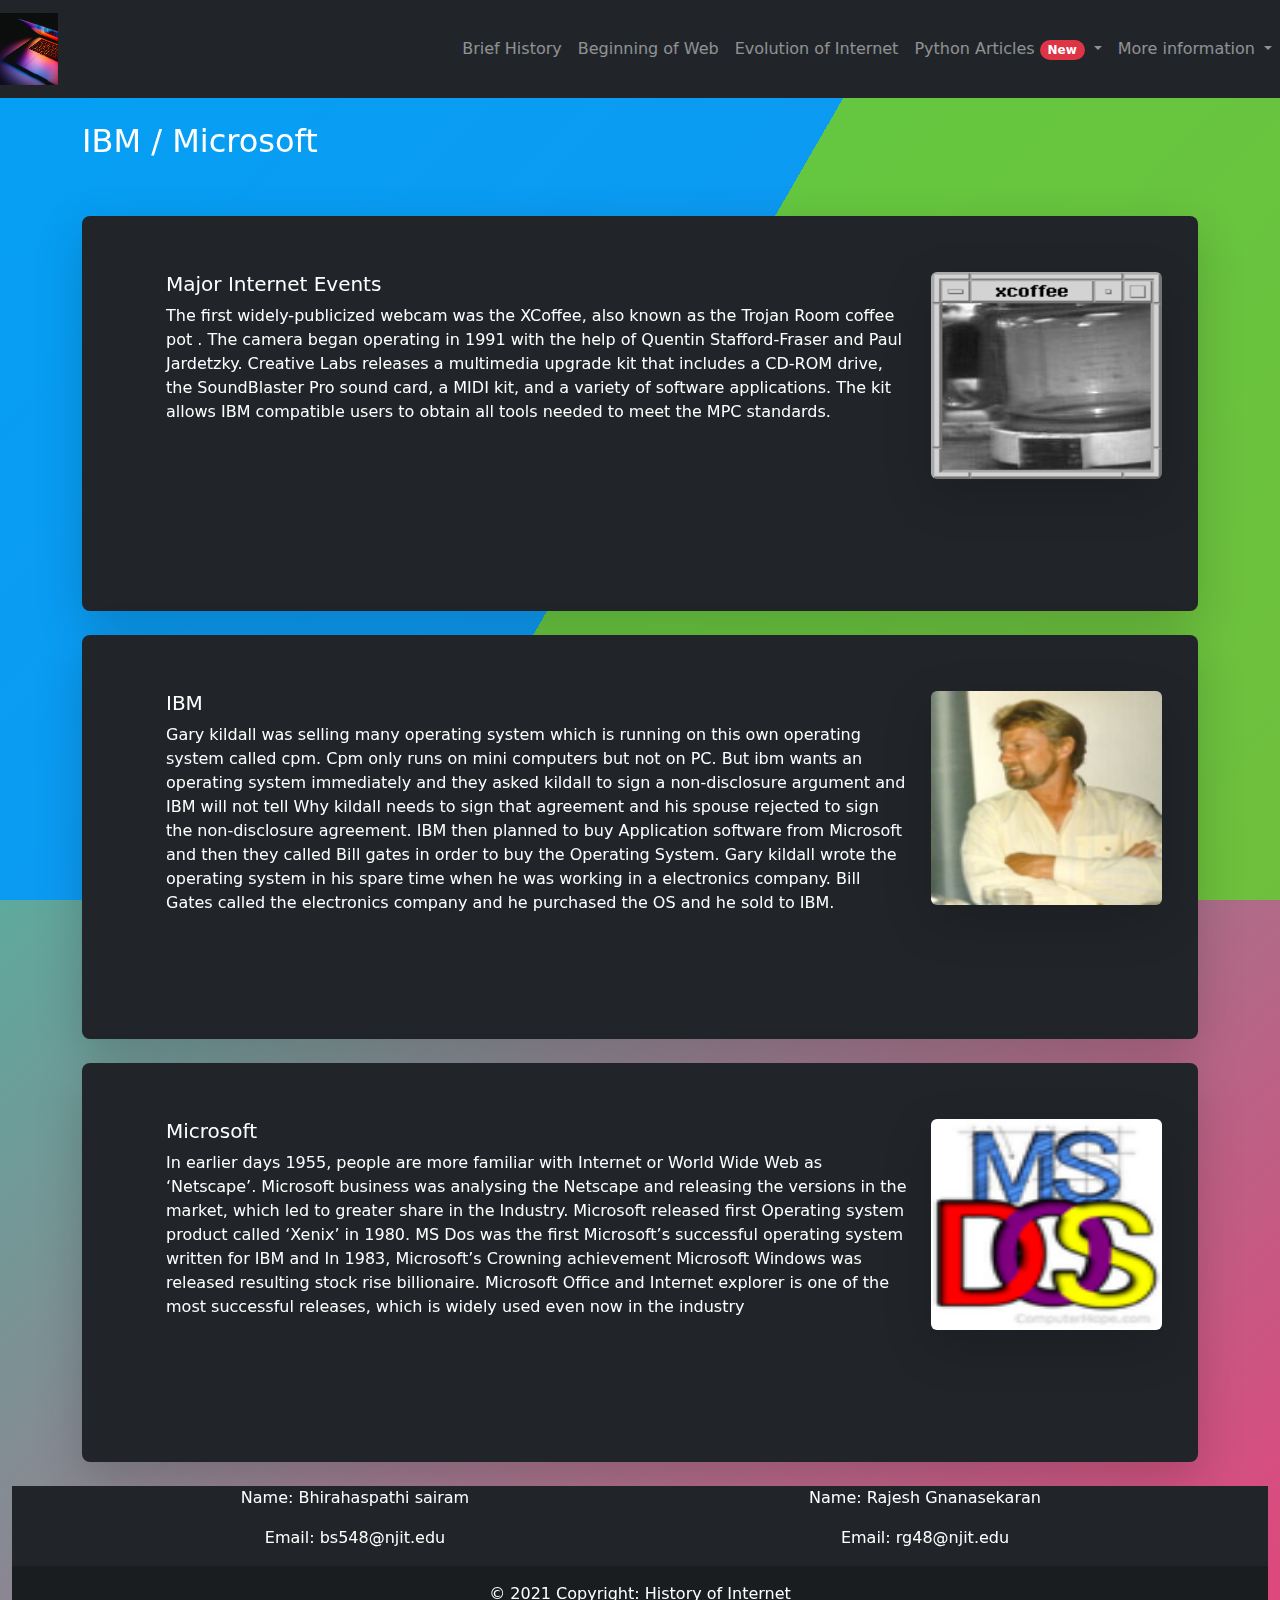
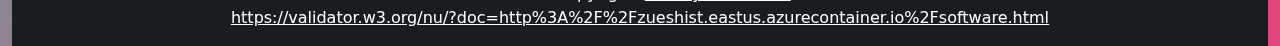
<file: public_html/software.html>
<!DOCTYPE html>
<html lang="en">
<head>

    <meta charset="UTF-8">
    <link rel="stylesheet" href="css/index.css">
    <link rel="stylesheet" href="css/software.css">
    <link rel="stylesheet" href="css/history.css">
    <link href='https://fonts.googleapis.com/css?family=Lato:300,400,700' rel='stylesheet' type='text/css'>
    <meta name="viewport" content="width=device-width, initial-scale=1, shrink-to-fit=no">
    <link rel="stylesheet" href="https://stackpath.bootstrapcdn.com/bootstrap/4.3.1/css/bootstrap.min.css" integrity="sha384-ggOyR0iXCbMQv3Xipma34MD+dH/1fQ784/j6cY/iJTQUOhcWr7x9JvoRxT2MZw1T" crossorigin="anonymous">
    <!-- Latest compiled and minified CSS -->
    <link rel="stylesheet" href="https://maxcdn.bootstrapcdn.com/bootstrap/4.0.0/css/bootstrap.min.css" integrity="sha384-Gn5384xqQ1aoWXA+058RXPxPg6fy4IWvTNh0E263XmFcJlSAwiGgFAW/dAiS6JXm" crossorigin="anonymous">
    <meta name="viewport" content="width=device-width, initial-scale=1">
    <title>Software</title>
    <link href="https://cdn.jsdelivr.net/npm/bootstrap@5.0.2/dist/css/bootstrap.min.css" rel="stylesheet">
    <script src="https://cdn.jsdelivr.net/npm/bootstrap@5.0.2/dist/js/bootstrap.bundle.min.js"></script>
    <link rel="shortcut icon" type ="images/png" href="images/favicon.png">
</head>
<body>
<div class="header">
    <nav class="navbar navbar-expand-lg navbar-dark bg-dark my-0">
        <a class="navbar-brand" href="index.html"><img src="images/logo.jpg" class="img-responsive" alt="logo"></a>
        <button class="navbar-toggler" type="button" data-toggle="collapse" data-target="#navbarNavDropdown" aria-controls="navbarNavDropdown" aria-expanded="false" aria-label="Toggle navigation">
            <span class="navbar-toggler-icon"></span>
        </button>
        <div class="collapse navbar-collapse justify-content-end" id="navbarNavDropdown">
            <ul class="navbar-nav">
                <li class="nav-item">
                    <a class="nav-link" href="history.html">Brief History</a>
                </li>
                <li class="nav-item ">
                    <a class="nav-link" href="web.html">Beginning of Web<span class="sr-only">(current)</span></a>
                </li>
                <li class="nav-item">
                    <a class="nav-link" href="evolution.html">Evolution of Internet</a>
                </li>
              <li class="nav-item dropdown">
                <a class="nav-link dropdown-toggle" href="#" id="navbarDropdownMenuLink1" data-toggle="dropdown" aria-haspopup="true" aria-expanded="false">
                  Python Articles
                  <span class="badge rounded-pill bg-danger">New</span>
                </a>
                <div class="dropdown-menu" aria-labelledby="navbarDropdownMenuLink1">
                  <a class="dropdown-item" href="Article1_RJ.html">Pylint[Tips & Tricks]</a>
                  <a class="dropdown-item" href="Article2_RJ.html">AAA Testing</a>
                  <a class="dropdown-item" href="Article3_RJ.html">OOPs Concept</a>
                  <a class="dropdown-item" href="SoC.html">Soc[Separation of Concern]</a>
                  <a class="dropdown-item" href="Timer.html">Date Timer added</a>
                </div>
              </li>
                <li class="nav-item dropdown">
                    <a class="nav-link dropdown-toggle" href="#" id="navbarDropdownMenuLink" data-toggle="dropdown" aria-haspopup="true" aria-expanded="false">
                        More information
                    </a>
                    <div class="dropdown-menu" aria-labelledby="navbarDropdownMenuLink">
                        <a class="dropdown-item active" href="software.html">IBM/Microsoft</a>
                        <a class="dropdown-item" href="majorEvents.html">Major Events</a>
                        <a class="dropdown-item" href="1996.html">Year 1995 onwards</a>
                    </div>
                </li>
            </ul>
        </div>
    </nav>
</div>
<div class="container">
    <div class="bg"></div>
    <div class="bg bg2"></div>
    <div class="bg bg3"></div>
    <br>
    <h2 style="color: white">IBM / Microsoft</h2>
    <br>
    <div class="p-5 my-4 bg-dark text-white rounded-3 shadow-lg p-3 rounded ">
        <div class="container-fluid py-2 mx-4">
            <div class="row mb-4">
                <div class="col-lg-9">
                    <h5 class="mt-0">Major Internet Events</h5>
                    <p>The first widely-publicized webcam was the XCoffee, also known as the Trojan Room coffee pot
                        . The camera began operating in 1991 with the help of Quentin Stafford-Fraser and Paul Jardetzky.
                        Creative Labs releases a multimedia upgrade kit that includes a CD-ROM drive, the SoundBlaster Pro sound card, a MIDI kit, and a variety of software applications.
                        The kit allows IBM compatible users to obtain all tools needed to meet the MPC standards.</p>
                </div>
                <div class="col-lg-3">
                    <img class="mr-3 rounded shadow-lg" src="images/xcoffee.png" alt="xcoffee">
                </div>
            </div>
        </div>
    </div>

    <div class="p-5 my-4 bg-dark text-white rounded-3 shadow-lg p-3 rounded ">
        <div class="container-fluid py-2 mx-4">
            <div class="row mb-4">
                <div class="col-lg-9">
                    <h5 class="mt-0">IBM</h5>
                    <p>Gary kildall was selling many operating system which is running on this own operating system called cpm. Cpm only runs on mini computers but not on PC.
                        But ibm wants an operating system immediately and they asked kildall to sign a non-disclosure argument and IBM will not tell Why kildall needs to sign that agreement and his spouse rejected to sign the non-disclosure agreement.
                        IBM then planned to buy Application software from Microsoft and then they called Bill gates in order to buy the Operating System.
                        Gary kildall wrote the operating system in his spare time when he was working in a electronics company. Bill Gates called the electronics company and he purchased the OS and he sold to IBM.
                    </p>
                </div>
                <div class="col-lg-3">
                    <img class="mr-3 rounded shadow-lg" src="images/gary.png" alt="gary">
                </div>
            </div>
        </div>
    </div>

    <div class="p-5 my-4 bg-dark text-white rounded-3 shadow-lg p-3 rounded ">
        <div class="container-fluid py-2 mx-4">
            <div class="row mb-4">
                <div class="col-lg-9">
                    <h5 class="mt-0">Microsoft</h5>
                    <p>In earlier days 1955, people are more familiar with Internet or World Wide Web as ‘Netscape’. Microsoft business was analysing the Netscape and releasing the versions in the market, which led to greater share in the Industry.
                        Microsoft released first Operating system product called ‘Xenix’ in 1980.
                        MS Dos was the first Microsoft’s successful operating system written for IBM and In 1983, Microsoft’s Crowning achievement Microsoft Windows was released resulting stock rise billionaire.
                        Microsoft Office and Internet explorer is one of the most successful releases, which is widely used even now in the industry
                    </p>
                </div>
                <div class="col-lg-3">
                    <img class="mr-3 rounded shadow-lg" src="images/msdos.png"  alt="msdos">
                </div>
            </div>
        </div>
    </div>
</div>

<!-- Remove the container if you want to extend the Footer to full width. -->
<div class="container-fluid">
    <footer class="bg-dark text-center text-white">

        <div class="container">
            <div class="row">
                <div class="col-lg-6">
                    <p>Name: Bhirahaspathi sairam</p>
                    <p>Email: bs548@njit.edu</p>
                </div>
                <div class="col-lg-6">
                    <p>Name: Rajesh Gnanasekaran</p>
                    <p>Email: rg48@njit.edu</p>
                </div>

            </div>

        </div>
        <!-- Grid container -->

        <!-- Copyright -->
        <div class="text-center p-3" style="background-color: rgba(0, 0, 0, 0.2);">
            © 2021 Copyright:
            <a class="text-white" href="#">History of Internet</a>
            <div>
                <a class="text-white" href="https://validator.w3.org/nu/?doc=http%3A%2F%2Fzueshist.eastus.azurecontainer.io%2Fsoftware.html">
                    https://validator.w3.org/nu/?doc=http%3A%2F%2Fzueshist.eastus.azurecontainer.io%2Fsoftware.html
                </a>
            </div>
        </div>
        <!-- Copyright -->
    </footer>
</div>
<!-- End of .container -->
<!-- jQuery library -->
<script src="https://ajax.googleapis.com/ajax/libs/jquery/3.5.1/jquery.min.js"></script>
<script src="https://code.jquery.com/jquery-3.2.1.slim.min.js" integrity="sha384-KJ3o2DKtIkvYIK3UENzmM7KCkRr/rE9/Qpg6aAZGJwFDMVNA/GpGFF93hXpG5KkN" crossorigin="anonymous"></script>
<script src="https://cdnjs.cloudflare.com/ajax/libs/popper.js/1.12.9/umd/popper.min.js" integrity="sha384-ApNbgh9B+Y1QKtv3Rn7W3mgPxhU9K/ScQsAP7hUibX39j7fakFPskvXusvfa0b4Q" crossorigin="anonymous"></script>
<script src="https://maxcdn.bootstrapcdn.com/bootstrap/4.0.0/js/bootstrap.min.js" integrity="sha384-JZR6Spejh4U02d8jOt6vLEHfe/JQGiRRSQQxSfFWpi1MquVdAyjUar5+76PVCmYl" crossorigin="anonymous"></script>
</body>
</html>
</file>
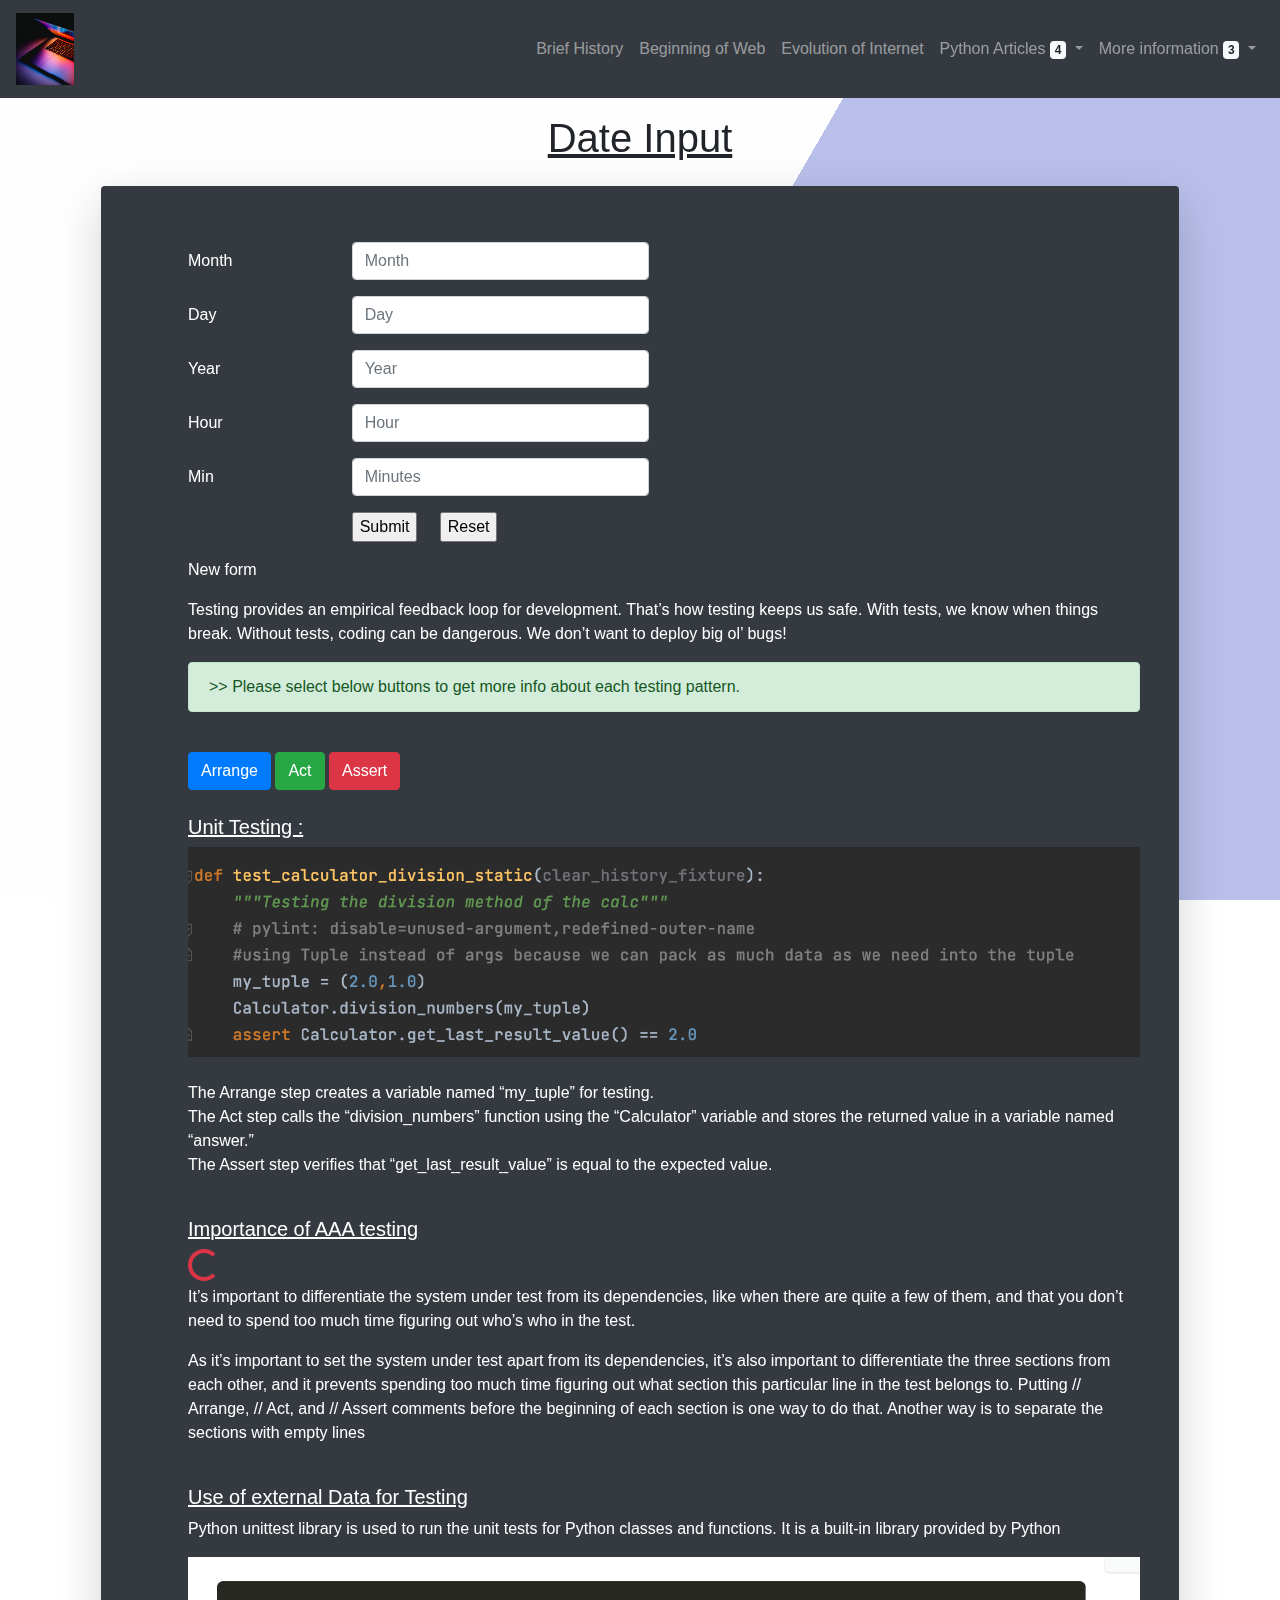
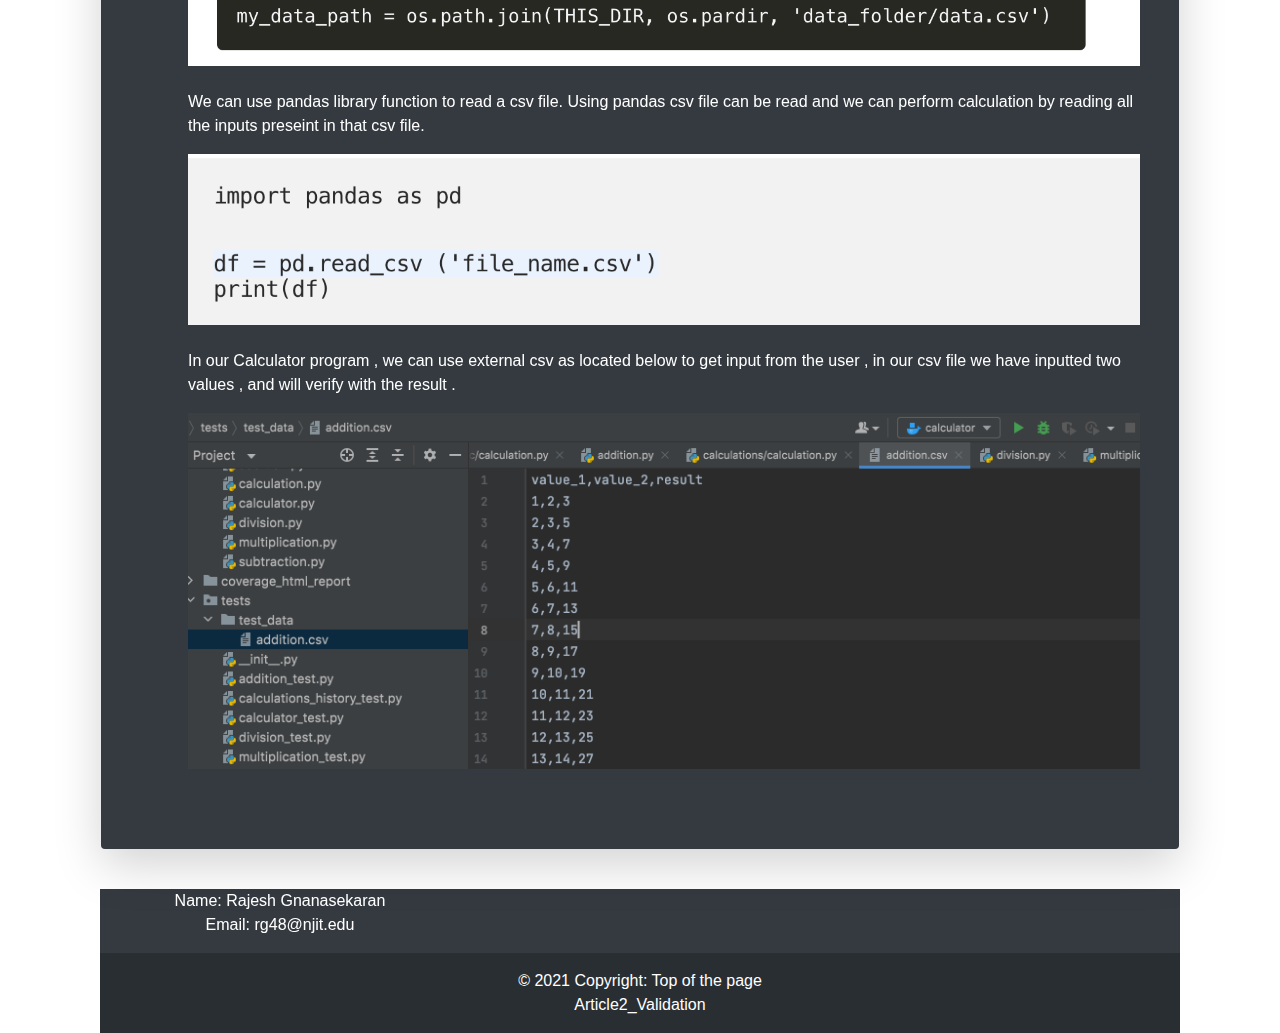
<file: public_html/Timer.html>
<!DOCTYPE html>
<html lang="en">
<head>
  <meta charset="UTF-8">
  <title>CountDown_Timer</title>
  <meta name="viewport" content="width=device-width, initial-scale=1, shrink-to-fit=no">
  <link rel="stylesheet" href="css/Article2_RJ.css">
  <link rel="stylesheet" href="https://stackpath.bootstrapcdn.com/bootstrap/4.3.1/css/bootstrap.min.css" integrity="sha384-ggOyR0iXCbMQv3Xipma34MD+dH/1fQ784/j6cY/iJTQUOhcWr7x9JvoRxT2MZw1T" crossorigin="anonymous">
  <!-- Latest compiled and minified CSS -->
  <link rel="stylesheet" href="https://maxcdn.bootstrapcdn.com/bootstrap/4.0.0/css/bootstrap.min.css" integrity="sha384-Gn5384xqQ1aoWXA+058RXPxPg6fy4IWvTNh0E263XmFcJlSAwiGgFAW/dAiS6JXm" crossorigin="anonymous">
  <link rel="shortcut icon" type ="images/png" href="images/favicon.png">
  <script type="text/javascript" src="countdown.js"></script>
</head>
<body>
<script src="https://ajax.googleapis.com/ajax/libs/jquery/3.5.1/jquery.min.js"></script>
<script src="https://code.jquery.com/jquery-3.2.1.slim.min.js" integrity="sha384-KJ3o2DKtIkvYIK3UENzmM7KCkRr/rE9/Qpg6aAZGJwFDMVNA/GpGFF93hXpG5KkN" crossorigin="anonymous"></script>
<script src="https://cdnjs.cloudflare.com/ajax/libs/popper.js/1.12.9/umd/popper.min.js" integrity="sha384-ApNbgh9B+Y1QKtv3Rn7W3mgPxhU9K/ScQsAP7hUibX39j7fakFPskvXusvfa0b4Q" crossorigin="anonymous"></script>
<script src="https://maxcdn.bootstrapcdn.com/bootstrap/4.0.0/js/bootstrap.min.js" integrity="sha384-JZR6Spejh4U02d8jOt6vLEHfe/JQGiRRSQQxSfFWpi1MquVdAyjUar5+76PVCmYl" crossorigin="anonymous"></script>
<script type="text/javascript" src="countdown.js"></script>
<div class="header">
  <nav class="navbar navbar-expand-lg navbar-dark bg-dark my-0">
    <a class="navbar-brand" href="index.html"><img src="images/logo.jpg" alt="logo" class="img-responsive" ></a>
    <button class="navbar-toggler" type="button" data-toggle="collapse" data-target="#navbarNavDropdown" aria-controls="navbarNavDropdown" aria-expanded="false" aria-label="Toggle navigation">
      <span class="navbar-toggler-icon"></span>
    </button>
    <div class="collapse navbar-collapse justify-content-end" id="navbarNavDropdown">
      <ul class="navbar-nav">
        <li class="nav-item text-white blockquote">
          <p class="mb-0" id="timer_value"></p>
        </li>
        <li class="nav-item">
          <a class="nav-link" href="history.html">Brief History</a>
        </li>
        <li class="nav-item">
          <a class="nav-link" href="web.html">Beginning of Web<span class="sr-only">(current)</span></a>
        </li>
        <li class="nav-item">
          <a class="nav-link" href="evolution.html">Evolution of Internet</a>
        </li>
        <li class="nav-item dropdown">
          <a class="nav-link dropdown-toggle" href="#" id="navbarDropdownMenuLink1" data-toggle="dropdown" aria-haspopup="true" aria-expanded="false">
            Python Articles
            <span class="badge badge-light">4</span>
          </a>
          <div class="dropdown-menu" aria-labelledby="navbarDropdownMenuLink1">
            <a class="dropdown-item" href="Article1_RJ.html">Pylint[Tips & Tricks]</a>
            <a class="dropdown-item" href="Article2_RJ.html">AAA Testing</a>
            <a class="dropdown-item" href="Article3_RJ.html">OOPs Concept</a>
            <a class="dropdown-item" href="SoC.html">Soc[Separation of Concern]</a>
            <a class="dropdown-item active" href="Timer.html">Date Timer added <span class="badge badge-danger">New</span> </a>
          </div>
        </li>
        <li class="nav-item dropdown">
          <a class="nav-link dropdown-toggle" href="#" id="navbarDropdownMenuLink" data-toggle="dropdown" aria-haspopup="true" aria-expanded="false">
            More information
            <span class="badge badge-light">3</span>
          </a>
          <div class="dropdown-menu" aria-labelledby="navbarDropdownMenuLink">
            <a class="dropdown-item" href="software.html">IBM/Microsoft</a>
            <a class="dropdown-item" href="majorEvents.html">Major Events</a>
            <a class="dropdown-item" href="1996.html">Year 1995 onwards</a>
          </div>
        </li>
      </ul>
    </div>
  </nav>
</div>
<div class="container">
  <div class="bg"></div>
  <div class="bg bg2"></div>
  <div class="bg bg3"></div>
  <div class="container-fluid p-3">
    <div class="row">
      <div class="col">
        <h1 class="text-center"><u>Date Input</u></h1>
        <div class="p-5 my-4 bg-dark text-white rounded-3 info shadow-lg p-3 bg-body rounded">
          <div class="container-fluid py-2 mx-4">
<!--            <h5 class="mt-0"><u> Pattern for Good Testing</u></h5>-->

            <form>
              <div class="form-group row">
                <label for="month" class="col-sm-2 col-form-label">Month</label>
                <div class="col-sm-4">
                  <input type="text" class="form-control" id="month" placeholder="Month">
                </div>
              </div>
              <div class="form-group row">
                <label for="day" class="col-sm-2 col-form-label">Day</label>
                <div class="col-sm-4">
                  <input type="text" class="form-control" id="day" placeholder="Day">
                </div>
              </div>
              <div class="form-group row">
                <label for="year" class="col-sm-2 col-form-label">Year</label>
                <div class="col-sm-4">
                  <input type="text" class="form-control" id="year" placeholder="Year">
                </div>
              </div>
              <div class="form-group row">
                <label for="hour" class="col-sm-2 col-form-label">Hour</label>
                <div class="col-sm-4">
                  <input type="text" class="form-control" id="hour" placeholder="Hour">
                </div>
              </div>
              <div class="form-group row">
                <label for="min" class="col-sm-2 col-form-label">Min</label>
                <div class="col-sm-4">
                  <input type="text" class="form-control" id="min" placeholder="Minutes">
                </div>
              </div>
              <div class="form-group row">
                <label for="min" class="col-sm-2 col-form-label"></label>
                <div class="col-sm-4">
<!--                  <button type="button" class="btn btn-success" value="Submit" onclick="settimer();">Submit</button>-->
                  <input type="button" value="Submit" onclick="settimer();">  &nbsp; &nbsp; <input type="reset" value="Reset">
<!--                  <p id="timer_value"></p>-->
                </div>
              </div>
            </form>
            <p>New form</p>
<!--              <input type="text" id="month" placeholder="Month">-->
<!--              <input type="text" id="day" placeholder="Day">-->
<!--              <input type="text" id="year" placeholder="Year">-->
<!--              <input type="text" id="hour" placeholder="Hour">-->
<!--              <input type="text" id="min" placeholder="Min">-->
<!--              <br>-->

            </p>
            <p>
              Testing provides an empirical feedback loop for development. That’s how testing keeps us safe. With tests, we know when things break.
              Without tests, coding can be dangerous. We don’t want to deploy big ol’ bugs!<br>


            </p>
            <div class="alert alert-success" role="alert">

              >> Please select below buttons to get more info about each testing pattern.
            </div>
            <br>

            <a class="btn btn-primary" data-toggle="collapse" href="#multiCollapseExample1" role="button" aria-expanded="false" aria-controls="multiCollapseExample1">Arrange</a>
            <button class="btn btn-success" type="button" data-toggle="collapse" data-target="#multiCollapseExample2" aria-expanded="false" aria-controls="multiCollapseExample2">Act</button>
            <button class="btn btn-danger" type="button" data-toggle="collapse" data-target="#multiCollapseExample3" aria-expanded="false" aria-controls="multiCollapseExample3">Assert</button>

            <div class="row">
              <div class="col">
                <div class="collapse multi-collapse" id="multiCollapseExample1">
                  <div class="card card-body bg-dark text-white">
                    Arrange inputs and targets. Arrange steps should set up the test case. Does the test require any objects or special settings? Does it need to prep a database? Does it need to log into a web app? Handle all of these operations at the start of the test.
                  </div>
                </div>
              </div>
              <div class="col">
                <div class="collapse multi-collapse" id="multiCollapseExample2">
                  <div class="card card-body bg-dark text-white">
                    Act on the target behavior. Act steps should cover the main thing to be tested. This could be calling a function or method, calling a REST API, or interacting with a web page. Keep actions focused on the target behavior.
                  </div>
                </div>
              </div>
              <div class="col">
                <div class="collapse multi-collapse" id="multiCollapseExample3">
                  <div class="card card-body bg-dark text-white">
                    Assert expected outcomes. Act steps should elicit some sort of response. Assert steps verify the goodness or badness of that response. Sometimes, assertions are as simple as checking numeric or string values. Other times, they may require checking multiple facets of a system. Assertions will ultimately determine if the test passes or fails.
                  </div>
                </div>
              </div>
            </div>
            <br>

            <h5 class="mt-0"><u> Unit Testing :</u> </h5>

            <div class="text-center mb-4">
              <img src="images/Unit_Testing1.png" alt="yahoo"/>
            </div>
            <p>
              The Arrange step creates a variable named “my_tuple” for testing.<br>
              The Act step calls the “division_numbers” function using the “Calculator” variable and stores the returned value in a variable named “answer.”<br>
              The Assert step verifies that “get_last_result_value” is equal to the expected value.
            </p>
            <br>
            <h5 class="mt-0"><u>Importance of AAA testing </u> </h5>
            <div class="spinner-border text-danger" role="status">
              <span class="visually-hidden"></span>
            </div>
            <p>
              It’s important to differentiate the system under test from its dependencies, like when there are quite a few of them,
              and that you don’t need to spend too much time figuring out who’s who in the test.</p>
            <p>
              As it’s important to set the system under test apart from its dependencies, it’s also important to differentiate the three sections from each other, and it prevents spending too much time figuring out what section this particular line in the test belongs to.
              Putting // Arrange, // Act, and // Assert comments before the beginning of each section is one way to do that. Another way is to separate the sections with empty lines
            </p>
            <br>
            <h5 class="mt-0"><u> Use of external Data for Testing </u> </h5>
            <p>
              Python unittest library is used to run the unit tests for Python classes and functions. It is a built-in library provided by Python</p>

            <div class="text-center mb-4">
              <img src="images/external.png" alt="external"/>
            </div>
            <p>
              We can use pandas library function to read a csv file.
              Using pandas csv file can be read and we can perform calculation by reading all the inputs preseint in that csv file.
            </p>
            <div class="text-center mb-4">
              <img src="images/pandas.png" alt="external"/>
            </div>
            <p>
              In our Calculator program , we can use external csv as located below to get input from the user ,
              in our csv file we have inputted two values , and will verify with the result .
            </p>
            <div class="text-center mb-4">
              <img src="images/exter.png" alt="external"/>
            </div>

          </div>
        </div>


      </div>
    </div>
  </div>


  <div class="container-fluid">
    <footer class="bg-dark text-center text-white">
      <div class="container">
        <div class="row">
          <div class="col-lg-4">
            <p>Name: Rajesh Gnanasekaran <br>
              Email: rg48@njit.edu</p>
          </div>
        </div>
      </div>
      <!-- Grid container -->

      <!-- Copyright -->
      <div class="text-center p-3" style="background-color: rgba(0, 0, 0, 0.2);">
        © 2021 Copyright:
        <a class="text-white" href="#">Top of the page</a>
        <div>
          <a class="text-white" href="https://validator.w3.org/nu/?doc=https%3A%2F%2Frajesh007x.github.io%2FinternetHistory%2Fpublic_html%2FArticle2_RJ.html">
            Article2_Validation</a>
        </div>
      </div>
    </footer>
  </div>
</div>
</body>
</html>
</file>
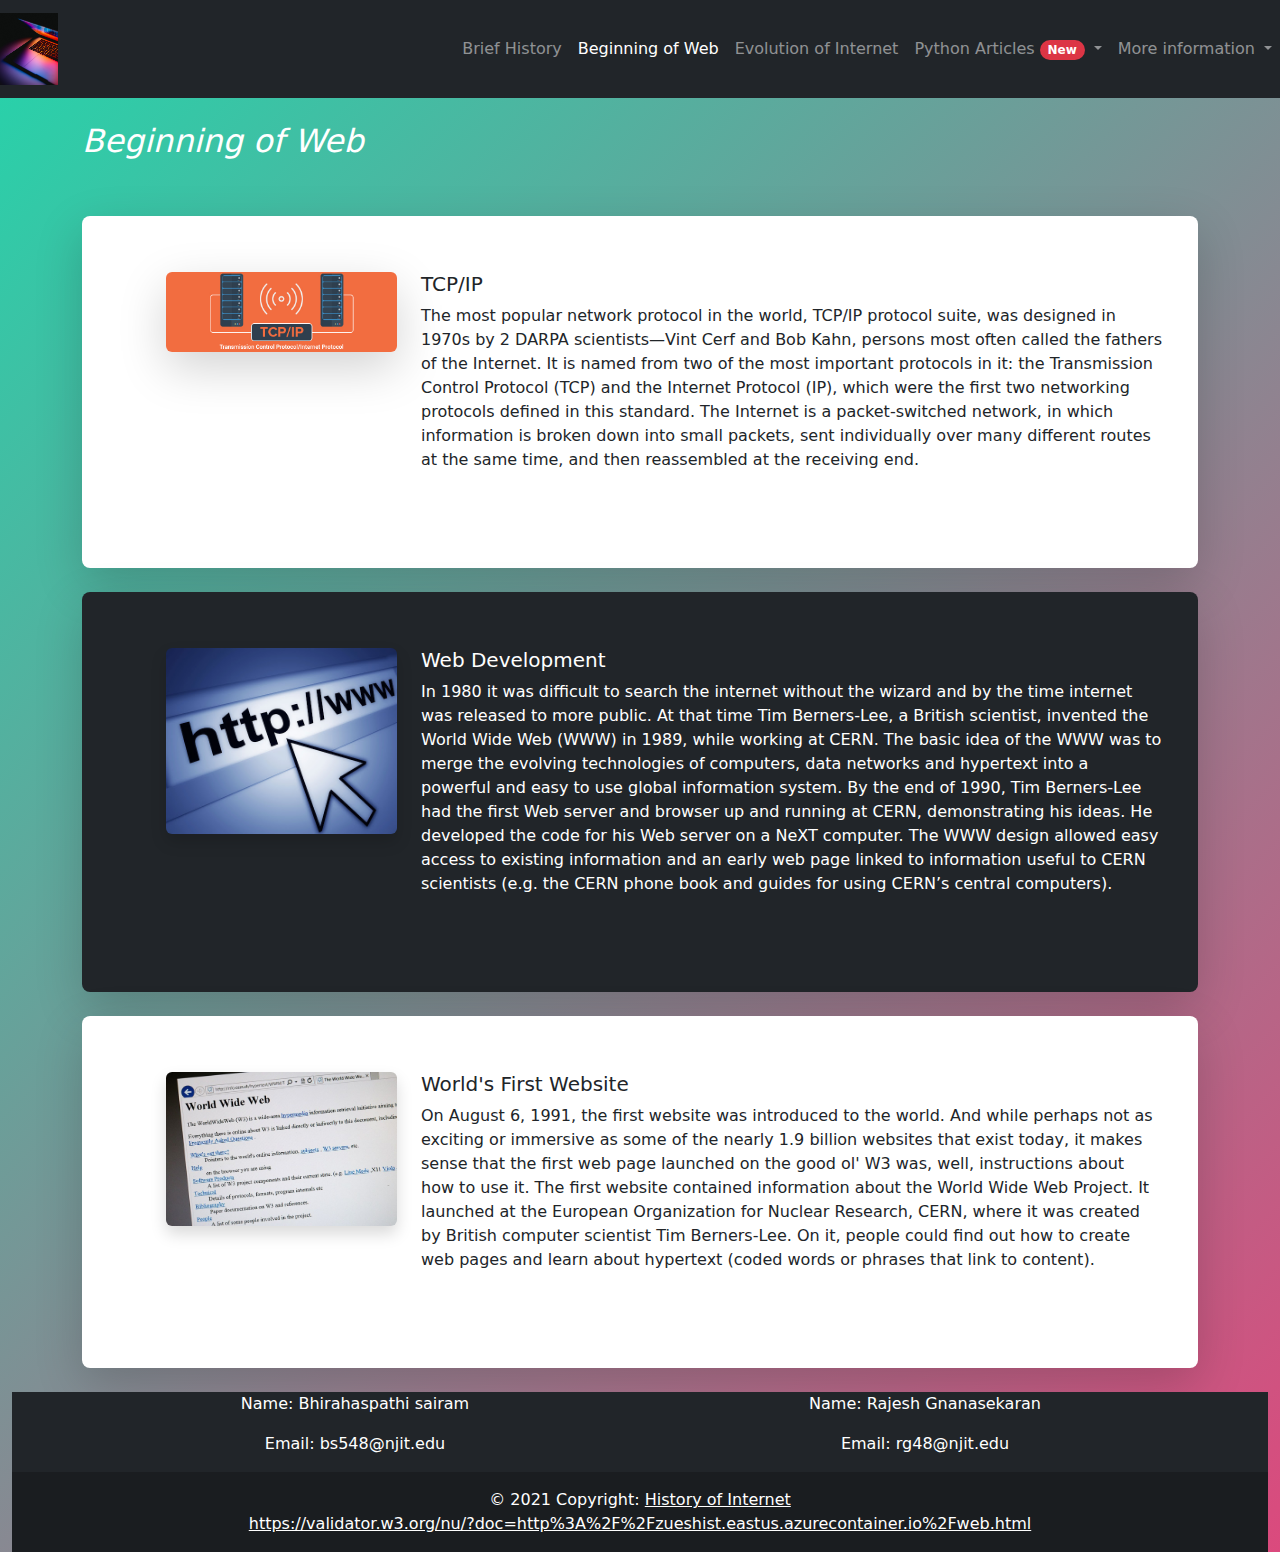
<file: public_html/web.html>
<!DOCTYPE html>
<html lang="en">
<head>
    <meta charset="UTF-8">
    <link rel="stylesheet" href="css/index.css">
    <link rel="stylesheet" href="css/web.css">
    <link rel="stylesheet" href="css/history.css">
    <title class="title">Beginning of Web</title>
    <meta name="viewport" content="width=device-width, initial-scale=1, shrink-to-fit=no">
    <link rel="stylesheet" href="https://stackpath.bootstrapcdn.com/bootstrap/4.3.1/css/bootstrap.min.css" integrity="sha384-ggOyR0iXCbMQv3Xipma34MD+dH/1fQ784/j6cY/iJTQUOhcWr7x9JvoRxT2MZw1T" crossorigin="anonymous">
    <!-- Latest compiled and minified CSS -->
    <link rel="stylesheet" href="https://maxcdn.bootstrapcdn.com/bootstrap/4.0.0/css/bootstrap.min.css" integrity="sha384-Gn5384xqQ1aoWXA+058RXPxPg6fy4IWvTNh0E263XmFcJlSAwiGgFAW/dAiS6JXm" crossorigin="anonymous">
    <meta name="viewport" content="width=device-width, initial-scale=1">
    <link href="https://cdn.jsdelivr.net/npm/bootstrap@5.0.2/dist/css/bootstrap.min.css" rel="stylesheet">
    <script src="https://cdn.jsdelivr.net/npm/bootstrap@5.0.2/dist/js/bootstrap.bundle.min.js"></script>
    <link rel="shortcut icon" type ="images/png" href="images/favicon.png">
</head>
<body>
<div class="header">
    <nav class="navbar navbar-expand-lg navbar-dark bg-dark my-0">
        <a class="navbar-brand" href="index.html"><img src="images/logo.jpg" class="img-responsive" alt="logo"></a>
        <button class="navbar-toggler" type="button" data-toggle="collapse" data-target="#navbarNavDropdown" aria-controls="navbarNavDropdown" aria-expanded="false" aria-label="Toggle navigation">
            <span class="navbar-toggler-icon"></span>
        </button>
        <div class="collapse navbar-collapse justify-content-end" id="navbarNavDropdown">
            <ul class="navbar-nav">
                <li class="nav-item">
                    <a class="nav-link" href="history.html">Brief History</a>
                </li>
                <li class="nav-item active">
                    <a class="nav-link" href="web.html">Beginning of Web<span class="sr-only">(current)</span></a>
                </li>
                <li class="nav-item">
                    <a class="nav-link" href="evolution.html">Evolution of Internet</a>
                </li>
              <li class="nav-item dropdown">
                <a class="nav-link dropdown-toggle" href="#" id="navbarDropdownMenuLink1" data-toggle="dropdown" aria-haspopup="true" aria-expanded="false">
                  Python Articles
                  <span class="badge rounded-pill bg-danger">New</span>
                </a>
                <div class="dropdown-menu" aria-labelledby="navbarDropdownMenuLink1">
                  <a class="dropdown-item" href="Article1_RJ.html">Pylint[Tips & Tricks]</a>
                  <a class="dropdown-item" href="Article2_RJ.html">AAA Testing</a>
                  <a class="dropdown-item" href="Article3_RJ.html">OOPs Concept</a>
                  <a class="dropdown-item" href="SoC.html">Soc[Separation of Concern]</a>
                  <a class="dropdown-item" href="Timer.html">Date Timer added</a>
                </div>
              </li>
                <li class="nav-item dropdown">
                    <a class="nav-link dropdown-toggle" href="#" id="navbarDropdownMenuLink" data-toggle="dropdown" aria-haspopup="true" aria-expanded="false">
                        More information
                    </a>
                    <div class="dropdown-menu" aria-labelledby="navbarDropdownMenuLink">
                        <a class="dropdown-item" href="software.html">IBM/Microsoft</a>
                        <a class="dropdown-item" href="majorEvents.html">Major Events</a>
                        <a class="dropdown-item" href="1996.html">Year 1995 onwards</a>
                    </div>
                </li>
            </ul>
        </div>
    </nav>
</div>
<div class="container">
        <br>
    <h2 style="color: white"><i>Beginning of Web</i></h2>
        <br>
    <div class="p-5 my-4 bg-light text-dark rounded-3 info shadow-lg p-3 bg-body rounded">
        <div class="container-fluid py-2 mx-4">
            <div class="row mb-4">
                <div class="col-lg-3">
                <img class="mr-3 rounded shadow-lg" src="images/tcp.jpg"  alt="tcp">
                </div>
                <div class="col-lg-9">
                <h5 class="mt-0">TCP/IP</h5>
                <p>The most popular network protocol in the world, TCP/IP protocol suite, was designed in 1970s by 2 DARPA scientists—Vint Cerf and Bob Kahn, persons most often called the fathers of the Internet.
                    It is named from two of the most important protocols in it: the Transmission Control Protocol (TCP) and the Internet Protocol (IP), which were the first two networking protocols defined in this standard.
                    The Internet is a packet-switched network, in which information is broken down into small packets, sent individually over many different routes at the same time, and then reassembled at the receiving end.</p>
                </div>
            </div>
        </div>
        </div>

    <div class="p-5 my-4 bg-dark text-white rounded-3 info shadow-lg p-3  rounded">
        <div class="container-fluid py-2 mx-4">
            <div class="row mb-4">
                <div class="col-lg-3">
                    <img class="mr-3 rounded shadow lg" src="images/www.jpg" alt="www">
                </div>
                <div class="col-lg-9">
                    <h5 class="mt-0">Web Development</h5>
                    <p>In 1980 it was difficult to search the internet without the wizard and by the time internet was released to more public. At that time Tim Berners-Lee, a British scientist, invented the World Wide Web (WWW) in 1989, while working at CERN.
                        The basic idea of the WWW was to merge the evolving technologies of computers, data networks and hypertext into a powerful and easy to use global information system.
                        By the end of 1990, Tim Berners-Lee had the first Web server and browser up and running at CERN, demonstrating his ideas. He developed the code for his Web server on a NeXT computer.
                        The WWW design allowed easy access to existing information and an early web page linked to information useful to CERN scientists (e.g. the CERN phone book and guides for using CERN’s central computers).
                    </p>
                </div>
            </div>
        </div>
    </div>

    <div class="p-5 my-4 text-dark rounded-3 shadow-lg p-3 info shadow-lg p-3 bg-body rounded ">
        <div class="container-fluid py-2 mx-4 ">
            <div class="row mb-4">
                <div class="col-lg-3">
                    <img class="mr-3 rounded shadow lg" src="images/firstwebsite.jpg" alt="firstwebsite">
                </div>
                <div class="col-lg-9">
                    <h5 class="mt-0">World's First Website</h5>
                    <p>On August 6, 1991, the first website was introduced to the world.
                        And while perhaps not as exciting or immersive as some of the nearly 1.9 billion websites that exist today, it makes sense that the first web page launched on the good ol' W3 was, well, instructions about how to use it.
                        The first website contained information about the World Wide Web Project.
                        It launched at the European Organization for Nuclear Research, CERN, where it was created by British computer scientist Tim Berners-Lee. On it, people could find out how to create web pages and learn about hypertext (coded words or phrases that link to content).
                    </p>
                </div>
            </div>
        </div>
    </div>
</div>

<!-- Remove the container if you want to extend the Footer to full width. -->
<div class="container-fluid">
    <footer class="bg-dark text-center text-white">

        <div class="container">
            <div class="row">
                <div class="col-lg-6">
                    <p>Name: Bhirahaspathi sairam</p>
                    <p>Email: bs548@njit.edu</p>
                </div>
                <div class="col-lg-6">
                    <p>Name: Rajesh Gnanasekaran</p>
                    <p>Email: rg48@njit.edu</p>
                </div>

            </div>

        </div>
        <!-- Grid container -->

        <!-- Copyright -->
        <div class="text-center p-3" style="background-color: rgba(0, 0, 0, 0.2);">
            © 2021 Copyright:
            <a class="text-white" href="#">History of Internet</a>
            <div>
                <a class="text-white" href="https://validator.w3.org/nu/?doc=http%3A%2F%2Fzueshist.eastus.azurecontainer.io%2Fweb.html">
                    https://validator.w3.org/nu/?doc=http%3A%2F%2Fzueshist.eastus.azurecontainer.io%2Fweb.html
                </a>
            </div>
        </div>
        <!-- Copyright -->
    </footer>

</div>
<!-- End of .container -->
<!-- jQuery library -->
<script src="https://ajax.googleapis.com/ajax/libs/jquery/3.5.1/jquery.min.js"></script>
<script src="https://code.jquery.com/jquery-3.2.1.slim.min.js" integrity="sha384-KJ3o2DKtIkvYIK3UENzmM7KCkRr/rE9/Qpg6aAZGJwFDMVNA/GpGFF93hXpG5KkN" crossorigin="anonymous"></script>
<script src="https://cdnjs.cloudflare.com/ajax/libs/popper.js/1.12.9/umd/popper.min.js" integrity="sha384-ApNbgh9B+Y1QKtv3Rn7W3mgPxhU9K/ScQsAP7hUibX39j7fakFPskvXusvfa0b4Q" crossorigin="anonymous"></script>
<script src="https://maxcdn.bootstrapcdn.com/bootstrap/4.0.0/js/bootstrap.min.js" integrity="sha384-JZR6Spejh4U02d8jOt6vLEHfe/JQGiRRSQQxSfFWpi1MquVdAyjUar5+76PVCmYl" crossorigin="anonymous"></script>
</body>
</html>
</file>
<file: public_html/css/index.css>
.banner h1{
    font-size: 65px;
    font-weight: 600;
    text-transform: uppercase;
    letter-spacing: 1px;
    word-spacing: 2px;
    margin-top: -4rem;
    color: white;
}

.banner p{
    font-size: 16px;
    font-weight: 300;
    word-spacing: 2px;
    color: white;
}
.banner-title {
    color: #ef7998;
    font-size: 64px;
    font-size: 4rem;
}
.img-responsive {
    height: auto;
    width: auto;
    max-height: 72px;
    max-width: 250px;
}
.banner-link:hover {
    background: #000;
    color: #ef7998;
}
.max-height{
    min-height: 100vh;
    background-image:linear-gradient(to bottom, rgba(0, 0, 0, 0.52), rgba(0, 0, 0, 0.73)),
            url("../images/hero.jpg");
    background-size: cover;
    background-repeat: no-repeat;
    opacity: 0.85;
}
</file>
<file: public_html/css/1996.css>
html {
    height:100%;
}

body {
    margin:0;
}

ul.a{
    list-style-type: square;
}

.bg {
    animation:slide 3s ease-in-out infinite alternate;
    background-image: linear-gradient(-60deg, #513cd9 50%, #be4bbb 50%);
    bottom:0;
    left:-50%;
    opacity:.5;
    position:fixed;
    right:-50%;
    top:0;
    z-index:-1;
}

.bg2 {
    animation-direction:alternate-reverse;
    animation-duration:4s;
}

.bg3 {
    animation-duration:5s;
}


h1 {
    font-family:monospace;
}

@keyframes slide {
    0% {
        transform:translateX(-25%);
    }
    100% {
        transform:translateX(25%);
    }
}

img{
    width: 100%;
}


.img-responsive {
    height: auto;
    width: auto;
    max-height: 72px;
    max-width: 250px;
}
</file>
<file: public_html/css/Article1_RJ.css>
body {
    background: linear-gradient(-45deg, #f5064e, #ece80e, #1244e8, #52ef2f);
    background-size: 400% 400%;
    animation: gradient 15s ease infinite;
    height: 100vh;
}

@keyframes gradient {
    0% {
        background-position: 0 50%;
    }
    50% {
        background-position: 100% 50%;
    }
    100% {
        background-position: 0 50%;
    }
}

.title{
    color: white;
    text-shadow: 1px 1px 2px black, 0 0 25px blue, 0 0 5px darkblue;
}

.img-responsive {
    height: auto;
    width: auto;
    max-height: 72px;
    max-width: 250px;
}

img{
    width: 100%;
}

* {
  box-sizing: border-box;
}

.zoom {
  padding: 50px;
  transition: transform .2s;
  width: 200px;
  height: 200px;
  margin: 0 auto;
}

.zoom:hover {
  -ms-transform: scale(1.5); /* IE 9 */
  -webkit-transform: scale(1.5); /* Safari 3-8 */
  transform: scale(1.5);
}
</file>
<file: public_html/css/Article2_RJ.css>
html {
    height:100%;
}

body {
    margin:0;
}

ul.a{
    list-style-type: square;
}

.bg {
    animation:slide 3s ease-in-out infinite alternate;
    background-image: linear-gradient(-60deg, #b0b7e8 50%, #ffffff 50%);
    bottom:0;
    left:-50%;
    opacity:.5;
    position:fixed;
    right:-50%;
    top:0;
    z-index:-1;
}

.bg2 {
    animation-direction:alternate-reverse;
    animation-duration:4s;
}

.bg3 {
    animation-duration:5s;
}


h1 {
    font-family:monospace;
}

@keyframes slide {
    0% {
        transform:translateX(-25%);
    }
    100% {
        transform:translateX(25%);
    }
}

.img-responsive {
    height: auto;
    width: auto;
    max-height: 72px;
    max-width: 250px;
}
img{
    width: 100%;
    height: 80%;
}
</file>
<file: public_html/css/Article3_RJ.css>
body {
  background: linear-gradient(-45deg, #52ef2f, #b0b7e8, #ece80e, #ef672e);
  background-size: 400% 400%;
  animation: gradient 15s ease infinite;
  height: 100vh;
}

@keyframes gradient {
  0% {
    background-position: 0 50%;
  }
  50% {
    background-position: 100% 50%;
  }
  100% {
    background-position: 0 50%;
  }
}

.title{
  color: white;
  text-shadow: 1px 1px 2px black, 0 0 25px blue, 0 0 5px darkblue;
}

.img-responsive {
  height: auto;
  width: auto;
  max-height: 72px;
  max-width: 250px;
}

img{
  width: 100%;
}

.zoom {
  padding: 50px;
  transition: transform .2s; /* Animation */
  width: 200px;
  height: 200px;
  margin: 0 auto;
}

.zoom:hover {
  transform: scale(1.5); /* (150% zoom - Note: if the zoom is too large, it will go outside of the viewport) */
}
</file>
<file: public_html/css/history.css>
body {
    background: linear-gradient(-45deg, #c7ee52, #3c53e7, #e0467c, #23d5ab);
    background-size: 400% 400%;
    animation: gradient 15s ease infinite;
    height: 100vh;
}

@keyframes gradient {
    0% {
        background-position: 0 50%;
    }
    50% {
        background-position: 100% 50%;
    }
    100% {
        background-position: 0 50%;
    }
}

.title{
    color: white;
    text-shadow: 1px 1px 2px black, 0 0 25px blue, 0 0 5px darkblue;
}

.img-responsive {
    height: auto;
    width: auto;
    max-height: 72px;
    max-width: 250px;
}

img{
    width: 100%;
}
</file>
<file: public_html/css/web.css>
body {
    background: linear-gradient(-45deg, #ee7752, #e73c7e, #23a6d5, #23d5ab);
    background-size: 400% 400%;
    animation: gradient 15s ease infinite;
    height: 100vh;
}

@keyframes gradient {
    0% {
        background-position: 0 50%;
    }
    50% {
        background-position: 100% 50%;
    }
    100% {
        background-position: 0 50%;
    }
}

.title{
    color: white;
    text-shadow: 1px 1px 2px black, 0 0 25px blue, 0 0 5px darkblue;
}

.img-responsive {
    height: auto;
    width: auto;
    max-height: 72px;
    max-width: 250px;
}

img{
    width: 100%;
}
</file>
<file: public_html/css/Article4_RJ.css>
html {
  height:100%;
}

body {
  margin:0;
}

ul.a{
  list-style-type: square;
}

.bg {
  animation:slide 3s ease-in-out infinite alternate;
  background-image: linear-gradient(-60deg, #26e817 50%, #d469f3 50%);
  bottom:0;
  left:-50%;
  opacity:.5;
  position:fixed;
  right:-50%;
  top:0;
  z-index:-1;
}

.bg2 {
  animation-direction:alternate-reverse;
  animation-duration:4s;
}

.bg3 {
  animation-duration:5s;
}


h1 {
  font-family:monospace;
}

@keyframes slide {
  0% {
    transform:translateX(-25%);
  }
  100% {
    transform:translateX(25%);
  }
}

.img-responsive {
  height: auto;
  width: auto;
  max-height: 72px;
  max-width: 250px;
}
img{
  width: 100%;
  height: 80%;
}
</file>
<file: public_html/css/software.css>
html {
    height:100%;
}

body {
    margin:0;
}

ul.a{
    list-style-type: square;
}

.bg {
    animation:slide 3s ease-in-out infinite alternate;
    background-image: linear-gradient(-60deg, #6c3 50%, #09f 50%);
    bottom:0;
    left:-50%;
    opacity:.5;
    position:fixed;
    right:-50%;
    top:0;
    z-index:-1;
}

.bg2 {
    animation-direction:alternate-reverse;
    animation-duration:4s;
}

.bg3 {
    animation-duration:5s;
}


h1 {
    font-family:monospace;
}

@keyframes slide {
    0% {
        transform:translateX(-25%);
    }
    100% {
        transform:translateX(25%);
    }
}

.img-responsive {
    height: auto;
    width: auto;
    max-height: 72px;
    max-width: 250px;
}
img{
    width: 100%;
    height: 80%;
}
</file>
